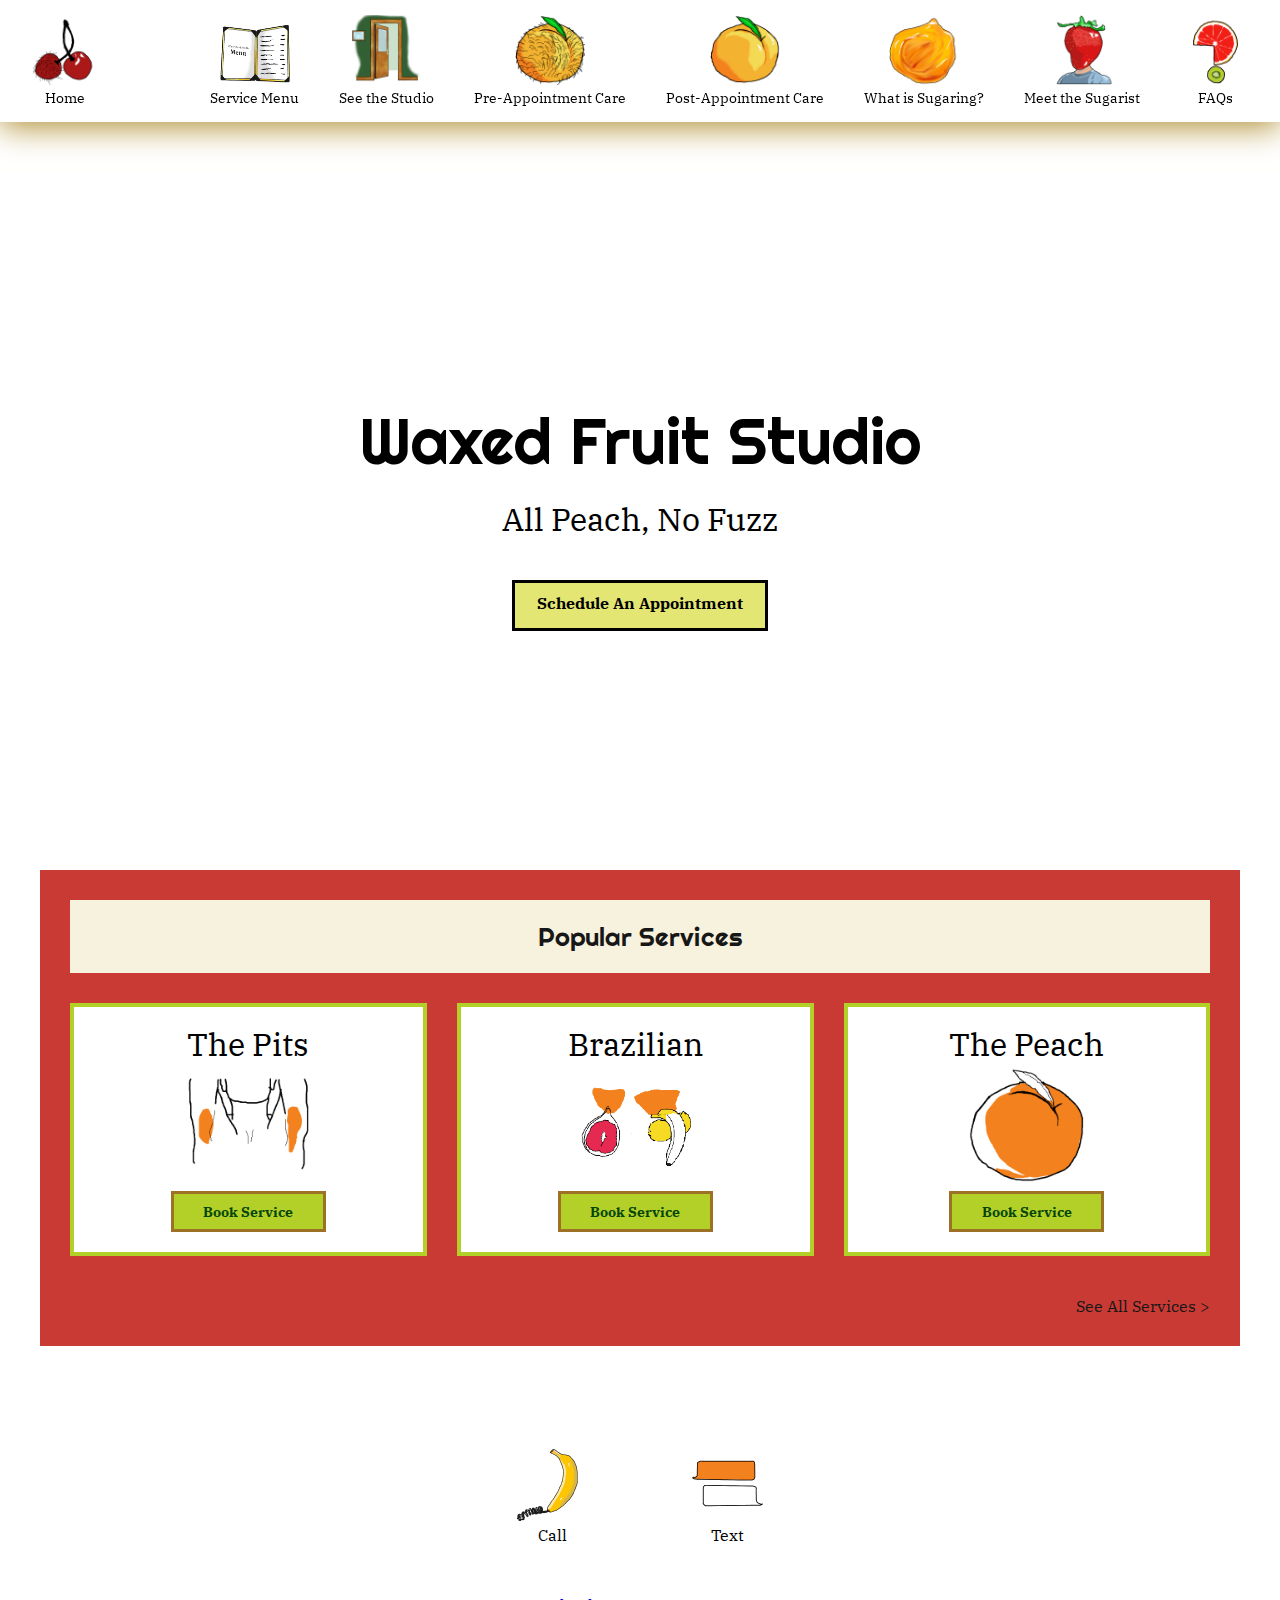
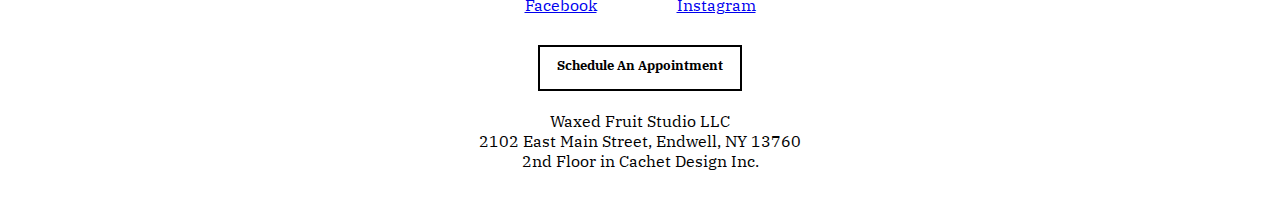
<file: index.html>
<!DOCTYPE html>
<html lang="en">
<head>
    

  <meta charset="UTF-8">
  <meta name="viewport" content="width=device-width, initial-scale=1.0">
  <meta name="description" content="">
  <link rel="icon" type="image/x-icon" href="/images/hairy-peach-icon-favicon.png">
  <link rel="stylesheet" type="text/css" href="css/reset.css">
  <link rel="stylesheet" type="text/css" href="css/styles.css">
  <link rel="stylesheet" type="text/css" href="css/mobile-styles.css">
  <link rel="preconnect" href="https://fonts.googleapis.com">
  <link rel="preconnect" href="https://fonts.gstatic.com" crossorigin>
<link rel="preconnect" href="https://fonts.googleapis.com">
<link rel="preconnect" href="https://fonts.gstatic.com" crossorigin>
<link href="https://fonts.googleapis.com/css2?family=Aladin&family=Cormorant+Garamond:ital,wght@0,300..700;1,300..700&family=Creepster&family=Elsie+Swash+Caps:wght@400;900&family=Ewert&family=Fascinate+Inline&family=IBM+Plex+Serif:ital,wght@0,100;0,200;0,300;0,400;0,500;0,600;0,700;1,100;1,200;1,300;1,400;1,500;1,600;1,700&family=Manufacturing+Consent&family=Nosifer&family=Open+Sans:ital,wght@0,300..800;1,300..800&family=Racing+Sans+One&family=Righteous&family=Rubik+Glitch&family=Rubik+Iso&family=Sancreek&family=Smokum&family=Trade+Winds&display=swap" rel="stylesheet">

  <script
			  src="https://code.jquery.com/jquery-3.7.1.min.js"
			  integrity="sha256-/JqT3SQfawRcv/BIHPThkBvs0OEvtFFmqPF/lYI/Cxo="
			  crossorigin="anonymous"></script>
    <title>Waxed Fruit Studio</title>
    <meta property="og:title" content="Waxed Fruit Studio" />
    <meta property="og:image" content="http://waxedfruitstudio.com/images/cherries-wide.png"/>
    <meta property="og:image:width" content="1282">
    <meta property="og:image:height" content="700">
    <meta property="og:url" content="https://waxedfruitstudio.com">
    <meta property="og:type" content="website" />
</head>
<body>
        
       <header id="header-container">
        <div class="logo-group">
            <a href="index.html" class="logo">
                <div class="center-text">
                    <img src="images/logo.png" class="logo-image" width="100" alt="">
                    <p>Home</p>
                </div>
            </a>
            <button id="hamburger-menu" class="toggle-button" onclick="toggleMenu()">☰ Menu</button>
        </div>
        <nav>  
              
 
            <div id="menu" class="menu">
            <a class="navigation-group" id="nav1" href="./menu.html">
                <div class="center-text">
                <img class="navigation-image" src="images/menu-icon.png" alt="restaurant menu [icon]">
                <p>Service Menu</p>
            </div>
            </a>
            <a class="navigation-group" id="nav2" href="./studio.html">
                <div class="center-text">
                <img class="navigation-image" src="images/door-icon.png"  alt="open door [icon]">
                <p class="navigation-text">See the Studio</p>
            </div>
            </a>
            <a class="navigation-group" id="nav3" href="./pre-service.html">
                <div class="center-text">
                <img class="navigation-image" src="images/hairy-peach-icon.png"  alt="hairy peach [icon]">
                <p class="navigation-text">Pre-Appointment Care</p>
            </div>
            </a>
            <a class="navigation-group" id="nav4" href="./post-service.html">
                <div class="center-text">
                <img class="navigation-image" src="images/shiny-peach-icon.png"  alt="shiny peach with no fuzz [icon]">
                <p class="navigation-text">Post-Appointment Care</p>
            </div>
            </a>
            
            <a class="navigation-group" id="nav5" href="./what-is-sugaring.html">
                <div class="center-text">
                <img class="navigation-image" src="images/sugar-wax-blob-icon.png"  alt="a bunch of grapes grouped together to look like a brain [icon]">
                <p class="navigation-text">What is Sugaring?</p>
            </div>
            </a>
            <a class="navigation-group" id="nav7" href="./staff.html">
                <div class="center-text">
                <img class="navigation-image" src="images/meet-sugarist-icon.png"  alt="a self portrait with Jason's head in the shape of a strawberry [icon]">
                <p class="navigation-text">Meet the Sugarist</p>
            </div>
            </a>
        
            <a class="navigation-group" id="nav8" href="./faq.html">
                <div class="center-text">
                <img class="navigation-image" height="100" width="100" src="images/question-mark-icon.png" alt="cut fruit in the shape of a question mark [icon]">
                <p class="navigation-text">FAQs</p>
            </div>
            </a>
        </div>
        </nav>

    </header>
    

    
    <main class="navigation-padding large-container">
        <div class="first-impression flex-container flex-column flex-perfect-center">
            
            <h1 class="business-name font-righteous">Waxed Fruit Studio</h1>
            
            <p class="slogan">All Peach, No Fuzz</p>
            <a href="https://waxedfruitstudio.setmore.com" class="book-button center-text mt40 ">Schedule An Appointment</a>
        </div>

        <section class="large-container">
            
            <div class="popular-container">

            <h2 class="center-text font-righteous title black-text">Popular Services</h2>

            <ul class="flex-container center-text popular-services table-border">
                
                <li class="width-33 popular">
                    <p class="service-area">The Pits</p> 
                    <img src="images/service-armpits.png" height="125" width="125" alt="">
                    <a href="https://waxedfruitstudio.setmore.com/services/5346559a-68f3-42da-99ac-5dd745447ddd" class="predetermined-book-service width-125 center-block">Book Service</a>
                </li>
                <li class="width-33 popular ">
                    <p class="service-area">Brazilian</p>
                    <img src="images/service-brazilian-group.png" height="125" width="125" alt="">
                    <a href="https://waxedfruitstudio.setmore.com/services/a7afa56b-6a00-4d71-b5b6-9dc452035fbe" class="predetermined-book-service width-125 center-block">Book Service</a>
                </li> 
                <li class="width-34 popular ">
                    <p class="service-area">The Peach</p>
                    <img src="images/service-butt-peach.png" height="125" width="125" alt="">
                    <a href="https://waxedfruitstudio.setmore.com/services/e65b6766-656b-47c9-b131-c9355132f3a3" class="predetermined-book-service width-125 center-block">Book Service</a>
                </li>
                
               
            </ul>
            <div class="width-100 text-right mt40">
                <a href="/menu.html" class="hover-underline black-text">See All Services &gt;</a>
            </div>

            </div>
            
        </section>

    </main>

  <footer>
    <section class="large-container">
        <div class="center-text flex-container flex-center">
            
            <a class="contact-me" href="tel:6078626262">
                <div>
                    <img class="" src="images/banana-phone-icon.png" height="75" width="75" alt="banana that looks like a telephone [icon]">
                    <p class="">Call</p>
                </div>
            </a>
            <a class="contact-me" href="sms:6078626262">
                <div>
                    <img class="" src="images/text-icon.png" height="75" width="75" alt="banana that looks like a telephone [icon]">
                    <p class="">Text</p>
                </div>
            </a>
        </div>
    </section>
    <section>
        <div class="flex-container flex-center social-top-margin">
            <a class="social" href="https://www.facebook.com/waxedfruitstudio/">Facebook</a>
            <a class="social" href="https://www.instagram.com/waxedfruitstudio/">Instagram</a>
            
        </div>
    </section>
    <section>
        <div class="large-container">
            <div class="center-text footer-logo">
                <a href="https://waxedfruitstudio.setmore.com" class="footer-book-button center-text">Schedule An Appointment</a>
                <p>Waxed Fruit Studio LLC</p>
                <p>2102 East Main Street, Endwell, NY 13760</p>
                <p>2nd Floor in Cachet Design Inc.</p>
            </div>
        </div>
    </section>
    
  </footer>
  <script src="js/scripts.js"></script>
</body>
</html>
</file>
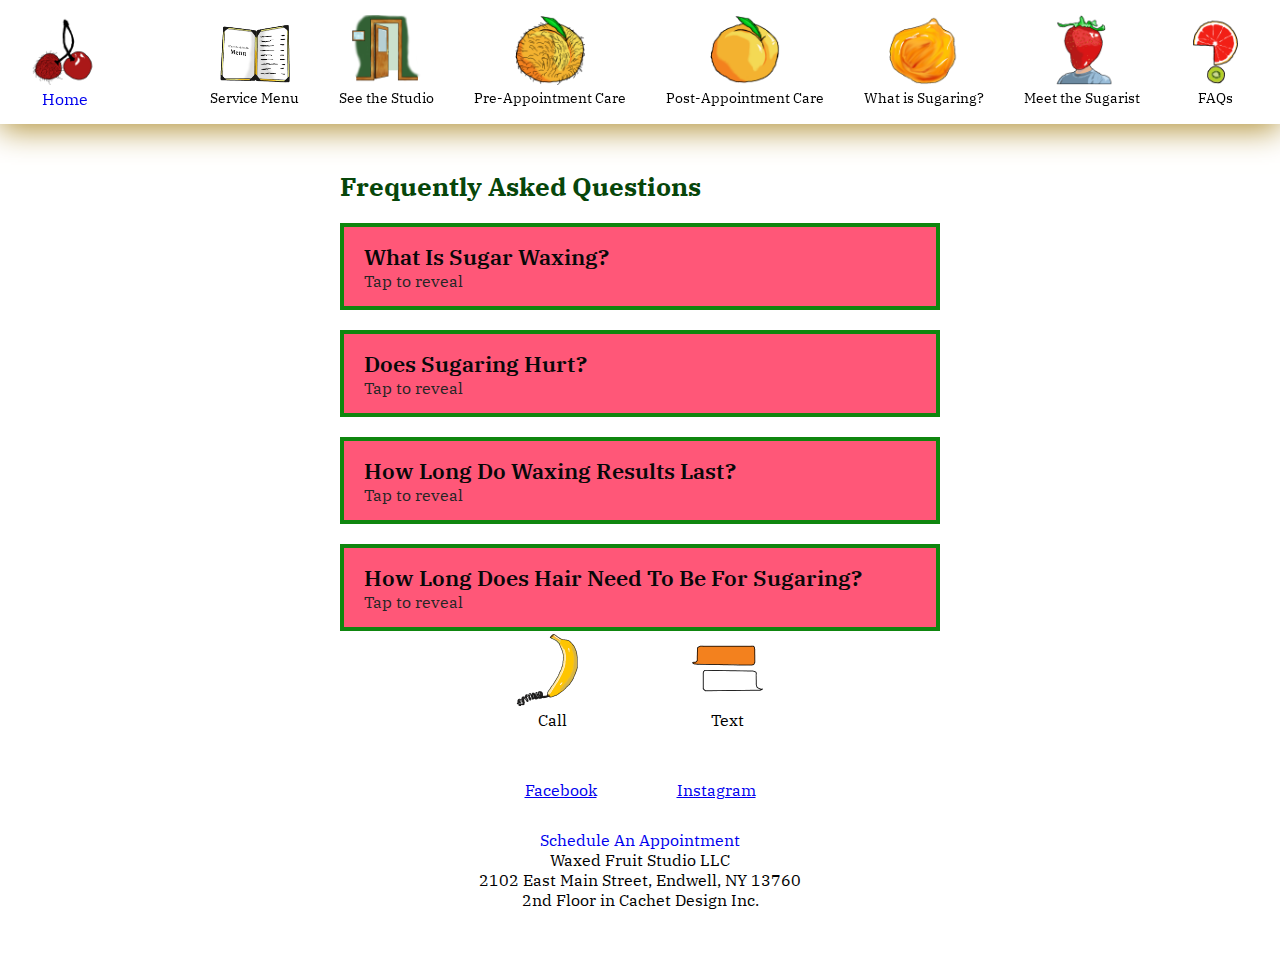
<file: faq.html>
<!DOCTYPE html>
<html lang="en">
<head>
    
<!-- Google tag (gtag.js) -->
<script async src="https://www.googletagmanager.com/gtag/js?id=G-L80VPFSKDQ"></script>
<script>
  window.dataLayer = window.dataLayer || [];
  function gtag(){dataLayer.push(arguments);}
  gtag('js', new Date());

  gtag('config', 'G-L80VPFSKDQ');
</script>

  <meta charset="UTF-8">
  <meta name="viewport" content="width=device-width, initial-scale=1.0">
  <meta name="description" content="">
  <link rel="stylesheet" type="text/css" href="reset.css">
  <link rel="stylesheet" type="text/css" href="styles.css">
  <link rel="stylesheet" type="text/css" href="mobile-styles.css">
  <link rel="preconnect" href="https://fonts.googleapis.com">
  <link rel="preconnect" href="https://fonts.gstatic.com" crossorigin>
  <link href="https://fonts.googleapis.com/css2?family=IBM+Plex+Serif:ital,wght@0,100;0,200;0,300;0,400;0,500;0,600;0,700;1,100;1,200;1,300;1,400;1,500;1,600;1,700&family=Open+Sans:ital,wght@0,300..800;1,300..800&display=swap" rel="stylesheet">
  <script
			  src="https://code.jquery.com/jquery-3.7.1.min.js"
			  integrity="sha256-/JqT3SQfawRcv/BIHPThkBvs0OEvtFFmqPF/lYI/Cxo="
			  crossorigin="anonymous"></script>
  <title>FAQs</title>
</head>
<body>

        <header id="header-container">
        <div class="logo-group">
            <a href="index.html" class="logo">
                <div class="center-text">
                    <img src="images/logo.png" class="logo-image" width="100" alt="">
                    <p>Home</p>
                </div>
            </a>
            <button id="hamburger-menu" class="toggle-button" onclick="toggleMenu()">☰ Menu</button>
        </div>
        <nav>  
              
 
            <div id="menu" class="menu">
            <a class="navigation-group" id="nav1" href="./menu.html">
                <div class="center-text">
                <img class="navigation-image" src="images/menu-icon.png" alt="restaurant menu [icon]">
                <p>Service Menu</p>
            </div>
            </a>
            <a class="navigation-group" id="nav2" href="./studio.html">
                <div class="center-text">
                <img class="navigation-image" src="images/door-icon.png"  alt="open door [icon]">
                <p class="navigation-text">See the Studio</p>
            </div>
            </a>
            <a class="navigation-group" id="nav3" href="./pre-service.html">
                <div class="center-text">
                <img class="navigation-image" src="images/hairy-peach-icon.png"  alt="hairy peach [icon]">
                <p class="navigation-text">Pre-Appointment Care</p>
            </div>
            </a>
            <a class="navigation-group" id="nav4" href="./post-service.html">
                <div class="center-text">
                <img class="navigation-image" src="images/shiny-peach-icon.png"  alt="shiny peach with no fuzz [icon]">
                <p class="navigation-text">Post-Appointment Care</p>
            </div>
            </a>
            
            <a class="navigation-group" id="nav5" href="./what-is-sugaring.html">
                <div class="center-text">
                <img class="navigation-image" src="images/sugar-wax-blob-icon.png"  alt="a bunch of grapes grouped together to look like a brain [icon]">
                <p class="navigation-text">What is Sugaring?</p>
            </div>
            </a>
            <a class="navigation-group" id="nav7" href="./staff.html">
                <div class="center-text">
                <img class="navigation-image" src="images/meet-sugarist-icon.png"  alt="a self portrait with Jason's head in the shape of a strawberry [icon]">
                <p class="navigation-text">Meet the Sugarist</p>
            </div>
            </a>
        
            <a class="navigation-group" id="nav8" href="./faq.html">
                <div class="center-text">
                <img class="navigation-image" height="100" width="100" src="images/question-mark-icon.png" alt="cut fruit in the shape of a question mark [icon]">
                <p class="navigation-text">FAQs</p>
            </div>
            </a>
        </div>
        </nav>

    </header>
    

    
    <main class="navigation-padding large-container">
        <div class="content-menu small-container">
            <h2>Frequently Asked Questions</h2>
            <section class="section-margin-top faq-box">
                <h3 class="question" onclick="showAnswer('question1')" >What Is Sugar Waxing?</h3>
                <p id="reveal-question1" onclick="showAnswer('question1')" class="reveal">Tap to reveal</p>
                <p id="question1" class="answer hide">Sugar waxing, or sugaring, is a natural hair removal method using a paste made of sugar, lemon juice, and water. It removes hair from the root, similar to traditional waxing.</p>
            </section>
            <section class="faq-box">
                <h3 class="question" onclick="showAnswer('question2')">Does Sugaring Hurt?</h3>
                <p id="reveal-question2" class="reveal" onclick="showAnswer('question2')">Tap to reveal</p>
                <p id="question2" class="answer hide">Sugaring is a form of waxing so there will be some pain. While other waxes adhere to the hair and skin, sugaring will only adhere to the hair which can lead to less irritation.</p>
            </section>
            <section class="faq-box">
                <h3 class="question" onclick="showAnswer('question3')">How Long Do Waxing Results Last?</h3>
                <p id="reveal-question3" class="reveal" onclick="showAnswer('question3')">Tap to reveal</p>
                <p id="question3" class="answer hide">Hair regrowth usually takes 3 to 6 weeks. To keep the smooth appearance, it is recommended to book a waxing every 4 to 6 weeks.</p>
            </section>
            <section class="faq-box">
                <h3 class="question" onclick="showAnswer('question4')">How Long Does Hair Need To Be For Sugaring?</h3>
                <p id="reveal-question4" class="reveal" onclick="showAnswer('question4')">Tap to reveal</p>
                <p id="question4" class="answer hide">Hair should be about 1/8 to 1/4 inch long (roughly the length of a grain of rice) for best results.</p>
            </section>
        </div>
    </main>

  <footer>
    <section class="large-container">
        <div class="center-text flex-container flex-center">
            
            <a class="contact-me" href="tel:6078626262">
                <div>
                    <img class="" src="images/banana-phone-icon.png" height="75" width="75" alt="banana that looks like a telephone [icon]">
                    <p class="">Call</p>
                </div>
            </a>
            <a class="contact-me" href="sms:6078626262">
                <div>
                    <img class="" src="images/text-icon.png" height="75" width="75" alt="banana that looks like a telephone [icon]">
                    <p class="">Text</p>
                </div>
            </a>
        </div>
    </section>
    <section>
        <div class="flex-container flex-center social-top-margin">
            <a class="social" href="https://www.facebook.com/waxedfruitstudio/">Facebook</a>
            <a class="social" href="https://www.instagram.com/waxedfruitstudio/">Instagram</a>
            
        </div>
    </section>
    <section>
        <div class="large-container">
            <div class="center-text footer-logo">
                <a href="https://www.fresha.com/book-now/waxed-fruit-studio-llc-zy52dnzf/all-offer?share=true&pId=2556844" class="footer-book-button center-text">Schedule An Appointment</a>
                <p>Waxed Fruit Studio LLC</p>
                <p>2102 East Main Street, Endwell, NY 13760</p>
                <p>2nd Floor in Cachet Design Inc.</p>
            </div>
        </div>
    </section>
    
  </footer>
  <script src="scripts.js"></script>
</body>
</html>
</file>
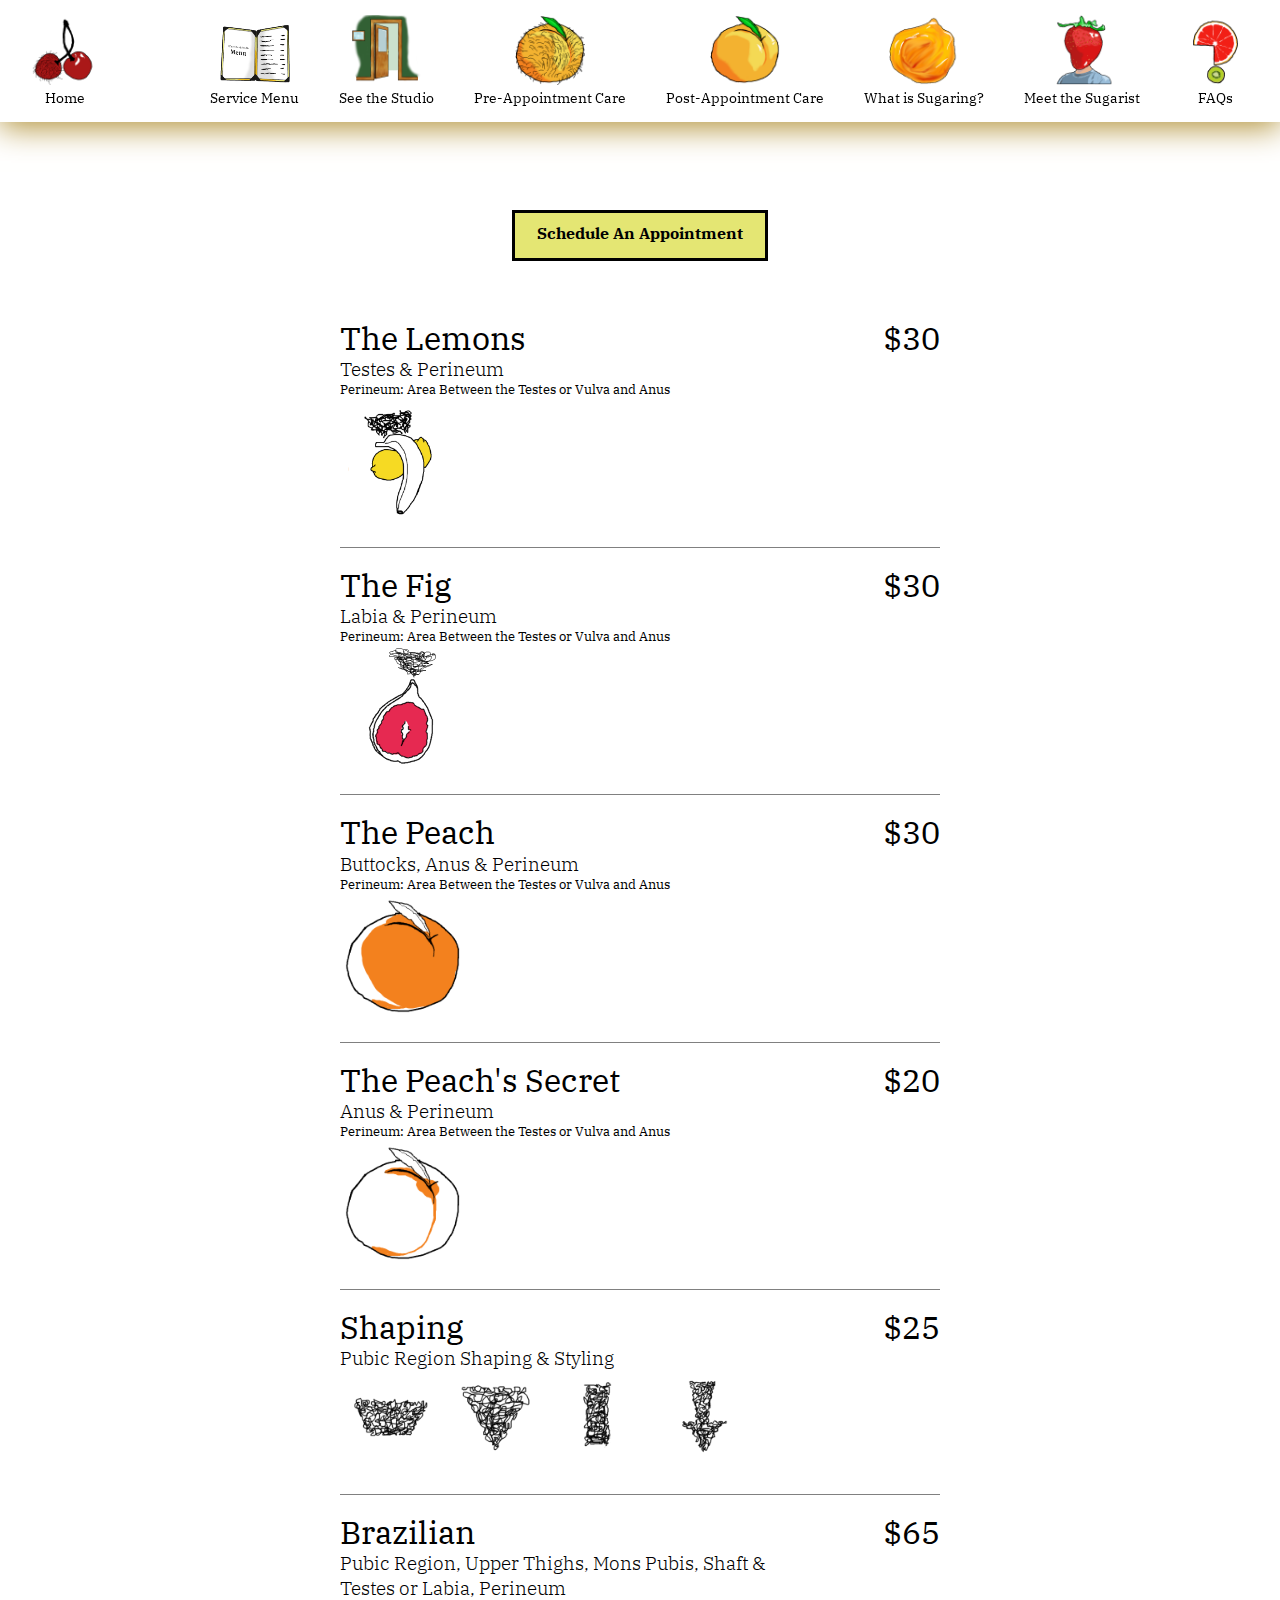
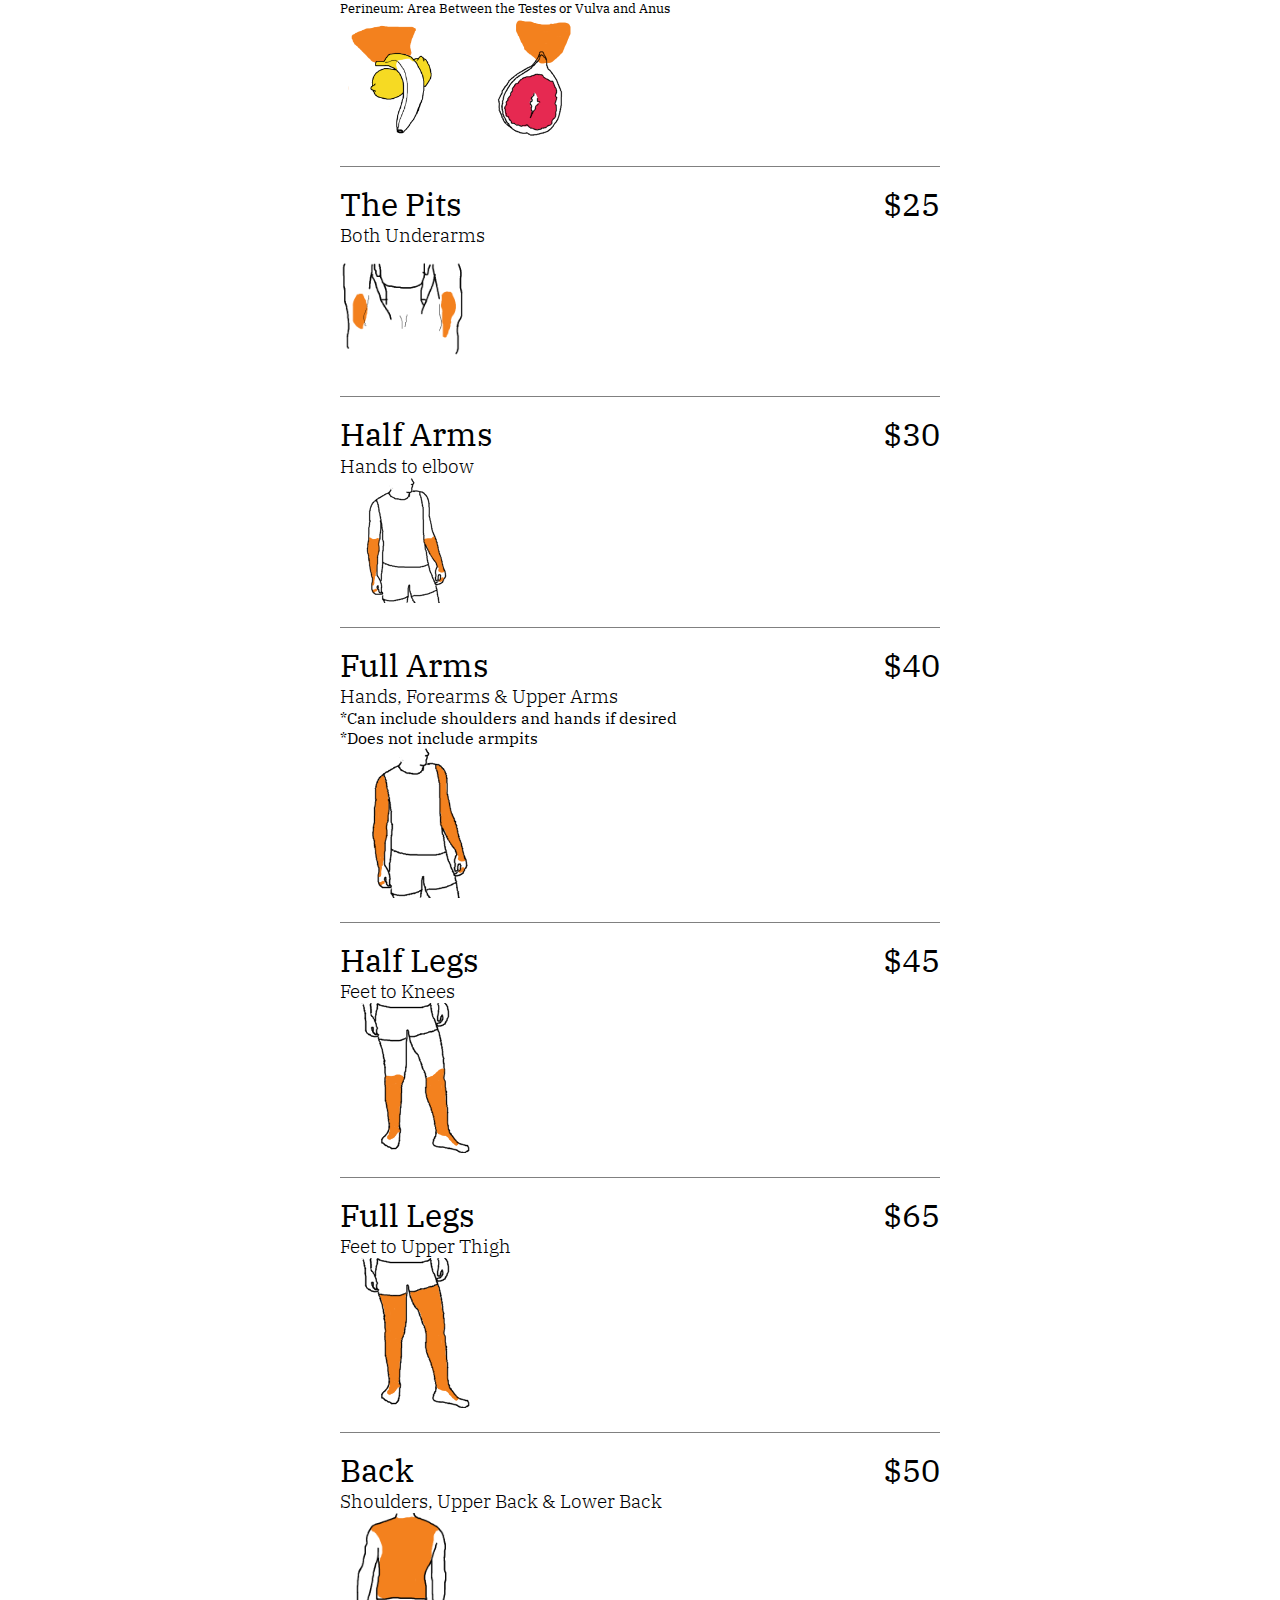
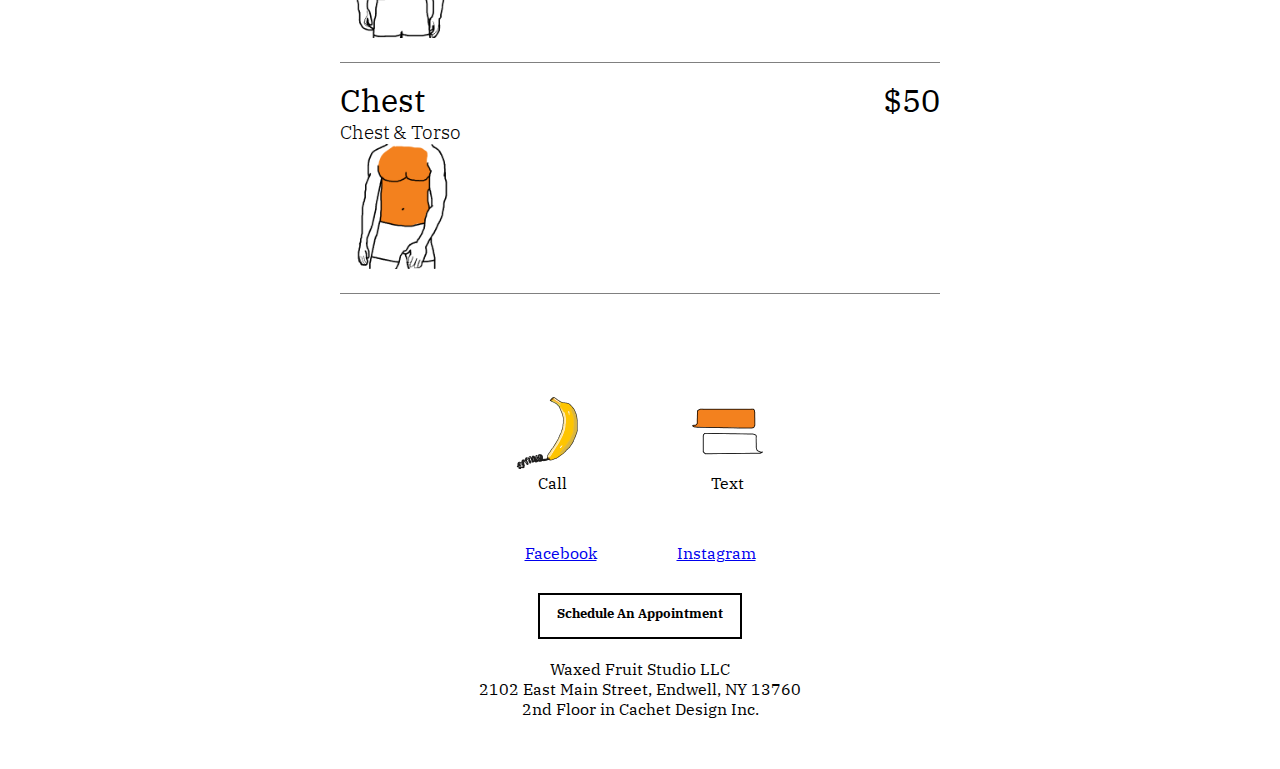
<file: menu.html>
<!DOCTYPE html>
<html lang="en">
<head>
    

  <meta charset="UTF-8">
  <meta name="viewport" content="width=device-width, initial-scale=1.0">
  <meta name="description" content="">
  <link rel="icon" type="image/x-icon" href="/images/hairy-peach-icon-favicon.png">
  <link rel="stylesheet" type="text/css" href="css/reset.css">
  <link rel="stylesheet" type="text/css" href="css/styles.css">
  <link rel="stylesheet" type="text/css" href="css/mobile-styles.css">
  <link rel="preconnect" href="https://fonts.googleapis.com">
  <link rel="preconnect" href="https://fonts.gstatic.com" crossorigin>
  <link href="https://fonts.googleapis.com/css2?family=IBM+Plex+Serif:ital,wght@0,100;0,200;0,300;0,400;0,500;0,600;0,700;1,100;1,200;1,300;1,400;1,500;1,600;1,700&family=Open+Sans:ital,wght@0,300..800;1,300..800&display=swap" rel="stylesheet">
  <script
			  src="https://code.jquery.com/jquery-3.7.1.min.js"
			  integrity="sha256-/JqT3SQfawRcv/BIHPThkBvs0OEvtFFmqPF/lYI/Cxo="
			  crossorigin="anonymous"></script>
  <title>Service Menu</title>
</head>
<body>

    <header id="header-container">
        <div class="logo-group">
            <a href="index.html" class="logo">
                <div class="center-text">
                    <img src="images/logo.png" class="logo-image" width="100" alt="">
                    <p>Home</p>
                </div>
            </a>
            <button id="hamburger-menu" class="toggle-button" onclick="toggleMenu()">☰ Menu</button>
        </div>
        <nav>  
              
 
            <div id="menu" class="menu">
            <a class="navigation-group" id="nav1" href="./menu.html">
                <div class="center-text">
                <img class="navigation-image" src="images/menu-icon.png" alt="restaurant menu [icon]">
                <p>Service Menu</p>
            </div>
            </a>
            <a class="navigation-group" id="nav2" href="./studio.html">
                <div class="center-text">
                <img class="navigation-image" src="images/door-icon.png"  alt="open door [icon]">
                <p class="navigation-text">See the Studio</p>
            </div>
            </a>
            <a class="navigation-group" id="nav3" href="./pre-service.html">
                <div class="center-text">
                <img class="navigation-image" src="images/hairy-peach-icon.png"  alt="hairy peach [icon]">
                <p class="navigation-text">Pre-Appointment Care</p>
            </div>
            </a>
            <a class="navigation-group" id="nav4" href="./post-service.html">
                <div class="center-text">
                <img class="navigation-image" src="images/shiny-peach-icon.png"  alt="shiny peach with no fuzz [icon]">
                <p class="navigation-text">Post-Appointment Care</p>
            </div>
            </a>
            
            <a class="navigation-group" id="nav5" href="./what-is-sugaring.html">
                <div class="center-text">
                <img class="navigation-image" src="images/sugar-wax-blob-icon.png"  alt="a bunch of grapes grouped together to look like a brain [icon]">
                <p class="navigation-text">What is Sugaring?</p>
            </div>
            </a>
            <a class="navigation-group" id="nav7" href="./staff.html">
                <div class="center-text">
                <img class="navigation-image" src="images/meet-sugarist-icon.png"  alt="a self portrait with Jason's head in the shape of a strawberry [icon]">
                <p class="navigation-text">Meet the Sugarist</p>
            </div>
            </a>
        
            <a class="navigation-group" id="nav8" href="./faq.html">
                <div class="center-text">
                <img class="navigation-image" height="100" width="100" src="images/question-mark-icon.png" alt="cut fruit in the shape of a question mark [icon]">
                <p class="navigation-text">FAQs</p>
            </div>
            </a>
        </div>
        </nav>

    </header>
    

    
    <main class="navigation-padding large-container" id="main-content">
        <section class="content-menu small-container">
            <a href="https://waxedfruitstudio.setmore.com" class="book-button center-text mt40">Schedule An Appointment</a>
            <!--<h2 class="mt40">Services & Pricing</h2>-->

            <ul class="mt40">
                
                <li>
                    <div class="flex-container">
                        <div>
                            <p class="service-area">The Lemons</p>
                            <p class="service-description">Testes & Perineum</p>
                    <p class="font-definition">Perineum: Area Between the Testes or Vulva and Anus</p>
                            <img src="images/service-balls-lemons.png" height="125" width="125" alt="">
                        </div>
                        
                        
                        <div class="flex-right text-right">
                            <p class="service-price">$30</p>
                            <!-- <a href="https://www.fresha.com/book-now/waxed-fruit-studio-llc-zy52dnzf/services?lid=2640692&eid=4655996&oiid=sv%3A24326894&share=true&pId=2556844" class="predetermined-book-service">Book Service</a> -->
                        </div>
                    </div>
                </li>

                <li>
                    <div class="flex-container">
                        <div>
                            <p class="service-area">The Fig</p>
                            <p class="service-description">Labia & Perineum</p>
                    <p class="font-definition">Perineum: Area Between the Testes or Vulva and Anus</p>
                            <img src="images/service-fig.png" height="125" width="125" alt="">
                        </div>
                        
                        
                        <div class="flex-right text-right">
                            <p class="service-price">$30</p>
                            <!-- <a href="https://www.fresha.com/book-now/waxed-fruit-studio-llc-zy52dnzf/services?lid=2640692&eid=4655996&oiid=sv%3A24326900&share=true&pId=2556844" class="predetermined-book-service">Book Service</a> -->
                        </div>
                    </div>
                </li>

                <li>
                    <div class="flex-container">
                        <div>
                            <p class="service-area">The Peach</p>
                            <p class="service-description">Buttocks, Anus & Perineum</p>
                    <p class="font-definition">Perineum: Area Between the Testes or Vulva and Anus</p>
                            <img src="images/service-butt-peach.png" height="125" width="125" alt="">
                        </div>
                        
                        
                        <div class="flex-right text-right">
                            <p class="service-price">$30</p>
                            <!-- <a href="https://www.fresha.com/book-now/waxed-fruit-studio-llc-zy52dnzf/services?lid=2640692&eid=4655996&oiid=sv%3A24326978&share=true&pId=2556844" class="predetermined-book-service">Book Service</a> -->
                        </div>
                    </div>
                </li>

                <li>
                    <div class="flex-container">
                        <div>
                            <p class="service-area width-250">The Peach's Secret</p>
                            <p class="service-description">Anus & Perineum</p>
                    <p class="font-definition">Perineum: Area Between the Testes or Vulva and Anus</p>
                            <img src="images/service-butthole-peach.png" height="125" width="125" alt="">
                        </div>
                        
                        
                        <div class="flex-right text-right">
                            <p class="service-price">$20</p>
                            <!-- <a href="https://www.fresha.com/book-now/waxed-fruit-studio-llc-zy52dnzf/services?lid=2640692&eid=4655996&oiid=sv%3A24326991&share=true&pId=2556844" class="predetermined-book-service">Book Service</a> -->
                        </div>
                    </div>
                </li>

               <li>
                    <div class="flex-container">
                        <div>
                            <p class="service-area">Shaping</p>
                            <p class="service-description width-250">Pubic Region Shaping &amp; Styling</p>
                            <div class="width-250">
                                <img src="images/service-bush-classic.png" height="100" width="100" alt="">
                                <img src="images/service-bush-triangle.png" height="100" width="100" alt="">
                                <img src="images/service-bush-rectangle.png" height="100" width="100" alt="">
                                <img src="images/service-bush-arrow.png" height="100" width="100" alt="">
                            </div>
                        </div>
                        <div class="flex-right text-right">
                            <p class="service-price">$25</p>
                            <!-- <a href="https://www.fresha.com/book-now/waxed-fruit-studio-llc-zy52dnzf/services?lid=2640692&eid=4655996&oiid=sv%3A24327013&share=true&pId=2556844" class="predetermined-book-service">Book Service</a> -->
                        </div>
                    </div>
                </li>

                <li>
                    <div class="flex-container">
                        <div>
                            <p class="service-area">Brazilian</p>
                            <p class="service-description width-250">Pubic Region, Upper Thighs, Mons Pubis, Shaft & Testes or Labia, Perineum </p>
                    <p class="font-definition">Perineum: Area Between the Testes or Vulva and Anus</p>
                            <img src="images/service-fruit-basket-lemons.png" height="125" width="125" alt="">
                    <img src="images/service-fig-brazilian.png" height="125" width="125" alt="">
                        </div>
                        
                        
                        <div class="flex-right text-right">
                            <p class="service-price">$65</p>
                            <!-- <a href="https://www.fresha.com/book-now/waxed-fruit-studio-llc-zy52dnzf/services?lid=2640692&eid=4655996&oiid=sv%3A24327073&share=true&pId=2556844" class="predetermined-book-service">Book Service</a> -->
                        </div>
                    </div>
                </li>
                
                <li>
                    <div class="flex-container">
                        <div>
                            <p class="service-area">The Pits</p>
                            <p class="service-description">Both Underarms</p>
                            <img src="images/service-armpits.png" height="125" width="125" alt="">
                        </div>
                        
                        
                        <div class="flex-right text-right">
                            <p class="service-price">$25</p>
                            <!-- <a href="https://www.fresha.com/book-now/waxed-fruit-studio-llc-zy52dnzf/services?lid=2640692&eid=4655996&oiid=sv%3A23811709&share=true&pId=2556844" class="predetermined-book-service">Book Service</a> -->
                        </div>
                    </div>
                </li>

                <li>
                    <div class="flex-container">
                        <div>
                            <p class="service-area">Half Arms</p>
                            <p class="service-description">Hands to elbow</p>
                            <img src="images/service-half-arms-v2.png" height="125" width="125" alt="">
                        </div>
                        
                        
                        <div class="flex-right text-right">
                            <p class="service-price">$30</p>
                            <!-- <a href="https://www.fresha.com/book-now/waxed-fruit-studio-llc-zy52dnzf/services?lid=2640692&eid=4655996&oiid=sv%3A23811720&share=true&pId=2556844" class="predetermined-book-service">Book Service</a> -->
                        </div>
                    </div>
                </li>

                <li>
                    <div class="flex-container">
                        <div>
                            <p class="service-area">Full Arms</p>
                            <p class="service-description width-250">Hands, Forearms & Upper Arms</p>
                            <p class="font-description width-250">*Can include shoulders and hands if desired</p>
                            <p class="font-description width-250">*Does not include armpits</p>
                            <img src="images/service-full-arms-v2.png" height="150" width="150" alt="">
                        </div>
                        
                        
                        <div class="flex-right text-right">
                            <p class="service-price">$40</p>
                            <!-- <a href="https://www.fresha.com/book-now/waxed-fruit-studio-llc-zy52dnzf/services?lid=2640692&eid=4655996&oiid=sv%3A23811752&share=true&pId=2556844" class="predetermined-book-service">Book Service</a> -->
                        </div>
                    </div>
                </li>

                <li>
                    <div class="flex-container">
                        <div>
                            <p class="service-area">Half Legs</p>
                            <p class="service-description">Feet to Knees</p>
                            <img src="images/service-half-legs-v2.png" height="150" width="150" alt="">
                        </div>
                        <div class="flex-right text-right">
                            <p class="service-price">$45</p>
                            <!-- <a href="https://www.fresha.com/book-now/waxed-fruit-studio-llc-zy52dnzf/services?lid=2640692&eid=4655996&oiid=sv%3A23812023&share=true&pId=2556844" class="predetermined-book-service">Book Service</a> -->
                        </div>
                    </div>
                </li>

                <li>
                    <div class="flex-container">
                        <div>
                            <p class="service-area">Full Legs</p>
                            <p class="service-description">Feet to Upper Thigh</p>
                            <img src="images/service-full-legs-v2.png" height="150" width="150" alt="">
                        </div>
                        <div class="flex-right text-right">
                            <p class="service-price">$65</p>
                            <!-- <a href="https://www.fresha.com/book-now/waxed-fruit-studio-llc-zy52dnzf/services?lid=2640692&eid=4655996&oiid=sv%3A23812054&share=true&pId=2556844" class="predetermined-book-service">Book Service</a> -->
                        </div>
                    </div>
                </li>

                <li>
                    <div class="flex-container">
                        <div>
                            <p class="service-area">Back</p>
                            <p class="service-description width-250">Shoulders, Upper Back & Lower Back</p>
                            <img src="images/service-back.png" height="125" width="125" alt="">
                        </div>
                        
                        
                        <div class="flex-right text-right">
                            <p class="service-price">$50</p>
                            <!-- <a href="https://www.fresha.com/book-now/waxed-fruit-studio-llc-zy52dnzf/services?lid=2640692&eid=4655996&oiid=sv%3A23812118&share=true&pId=2556844" class="predetermined-book-service">Book Service</a> -->
                        </div>
                    </div>
                </li>

                <li>
                    <div class="flex-container">
                        <div>
                            <p class="service-area">Chest</p>
                            <p class="service-description width-250">Chest & Torso</p>
                            <img src="images/service-chest.png" height="125" width="125" alt="">
                        </div>
                        
                        
                        <div class="flex-right text-right">
                            <p class="service-price">$50</p>
                            <!-- <a href="https://app.squareup.com/appointments/book/1d8sz0kznmmlar/LYA823FXXRSNJ/start" class="predetermined-book-service">Book Service</a> -->
                        </div>
                    </div>
                </li>

            </ul>
        </section>

    </main>

  <footer>
    <section class="large-container">
        <div class="center-text flex-container flex-center">
            
            <a class="contact-me" href="tel:6078626262">
                <div>
                    <img class="" src="images/banana-phone-icon.png" height="75" width="75" alt="banana that looks like a telephone [icon]">
                    <p class="">Call</p>
                </div>
            </a>
            <a class="contact-me" href="sms:6078626262">
                <div>
                    <img class="" src="images/text-icon.png" height="75" width="75" alt="banana that looks like a telephone [icon]">
                    <p class="">Text</p>
                </div>
            </a>
        </div>
    </section>
    <section>
        <div class="flex-container flex-center social-top-margin">
            <a class="social" href="https://www.facebook.com/waxedfruitstudio/">Facebook</a>
            <a class="social" href="https://www.instagram.com/waxedfruitstudio/">Instagram</a>
            
        </div>
    </section>
    <section>
        <div class="large-container">
            <div class="center-text footer-logo">
                <a href="https://waxedfruitstudio.setmore.com" class="footer-book-button center-text">Schedule An Appointment</a>
                <p>Waxed Fruit Studio LLC</p>
                <p>2102 East Main Street, Endwell, NY 13760</p>
                <p>2nd Floor in Cachet Design Inc.</p>
            </div>
        </div>
    </section>
    
  </footer>
  <script src="js/scripts.js"></script>
</body>
</html>
</file>
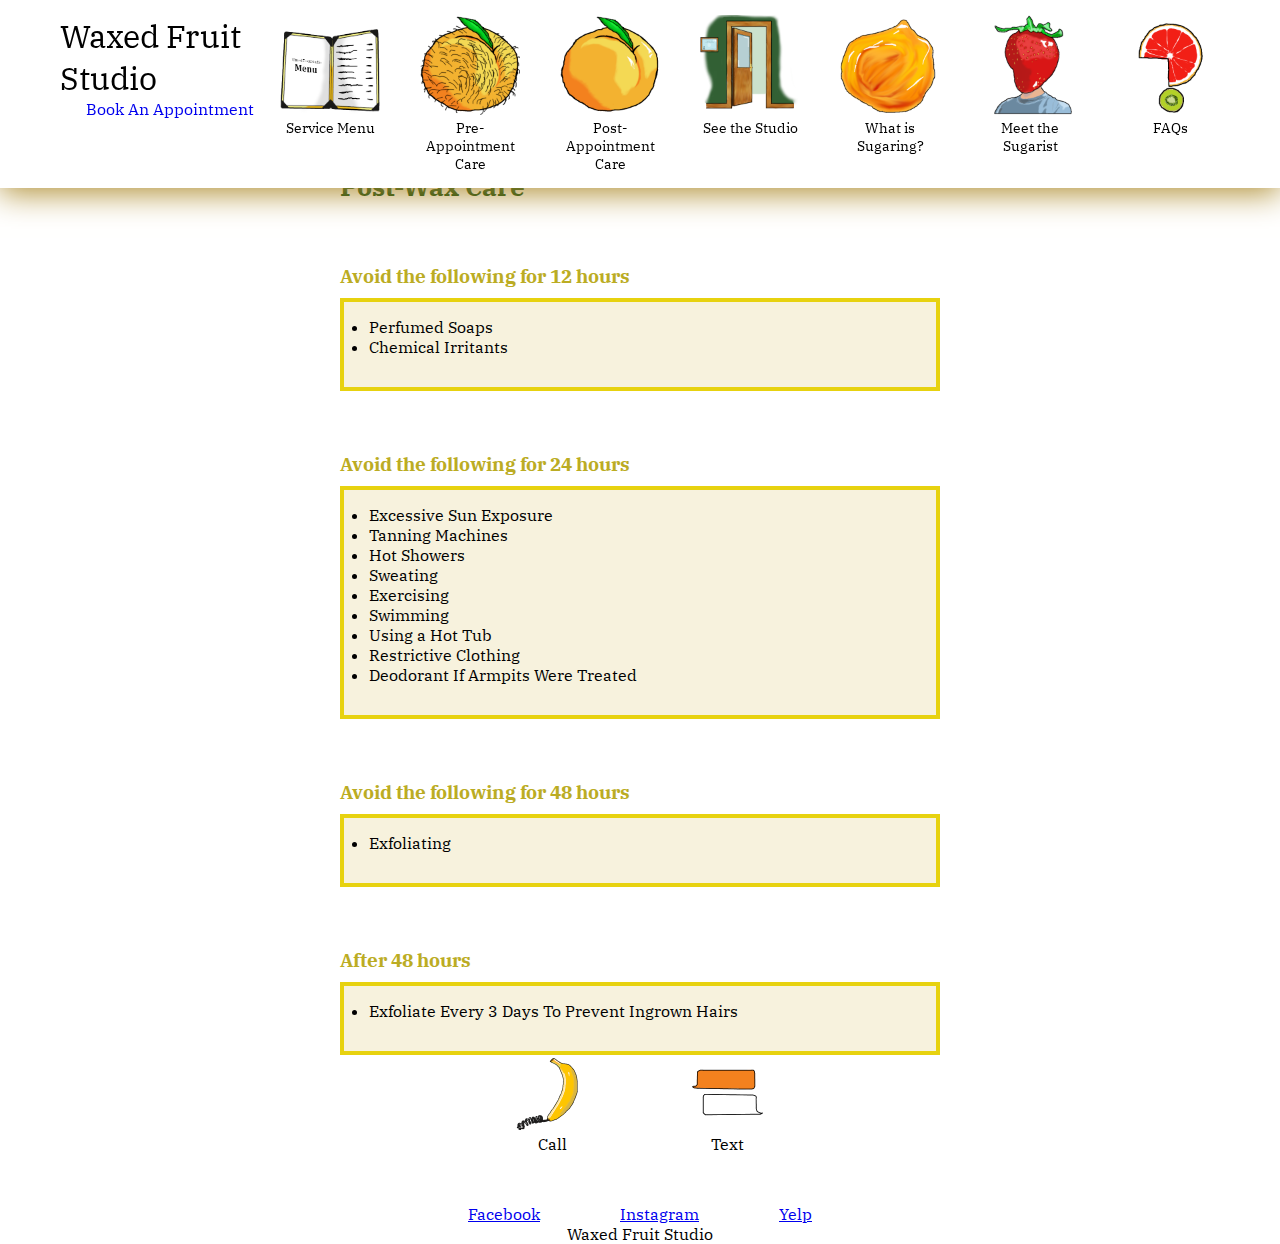
<file: post-service.html>
<!DOCTYPE html>
<html lang="en">
<head>
  <meta charset="UTF-8">
  <meta name="viewport" content="width=device-width, initial-scale=1.0">
  <meta name="description" content="">
  <link rel="stylesheet" type="text/css" href="reset.css">
  <link rel="stylesheet" type="text/css" href="styles.css">
  <link rel="preconnect" href="https://fonts.googleapis.com">
  <link rel="preconnect" href="https://fonts.gstatic.com" crossorigin>
  <link href="https://fonts.googleapis.com/css2?family=IBM+Plex+Serif:ital,wght@0,100;0,200;0,300;0,400;0,500;0,600;0,700;1,100;1,200;1,300;1,400;1,500;1,600;1,700&family=Open+Sans:ital,wght@0,300..800;1,300..800&display=swap" rel="stylesheet">
  <title>Prost-Appointment Care</title>
</head>
<body>

    <header class="position-fixed width-100 flex-container nav-padding-bottom">
        <div class="nav-left-margin">
            <h1 class="inline">Waxed Fruit Studio</h1>
            <a href="#">
                <div class="red-button center-text">
                    <p class="font-ibm">
                        Book An Appointment
                    </p>
                </div>
            </a>
            
        </div>
        <nav class="flex-container flex-right nav-right-margin">    
            <a class="navigation-group" id="nav1" href="./index.html">
                <div class="center-text">
                <img class="navigation-image" height="100" width="100" src="images/menu-icon.png" alt="restaurant menu [icon]">
                <p>Service Menu</p>
            </div>
            </a>
        
            <a class="navigation-group" id="nav3" href="./pre-service.html">
                <div class="center-text">
                <img class="navigation-image" src="images/hairy-peach-icon.png" height="100" width="100" alt="hairy peach [icon]">
                <p class="navigation-text">Pre-Appointment Care</p>
            </div>
            </a>
            <a class="navigation-group" id="nav4" href="./post-service.html">
                <div class="center-text">
                <img class="navigation-image" src="images/shiny-peach-icon.png" height="100" width="100" alt="shiny peach with no fuzz [icon]">
                <p class="navigation-text">Post-Appointment Care</p>
            </div>
            </a>
            <a class="navigation-group" id="nav2" href="./studio.html">
                <div class="center-text">
                <img class="navigation-image" src="images/door-icon.png" height="100" width="100" alt="open door [icon]">
                <p class="navigation-text">See the Studio</p>
            </div>
            </a>
            <a class="navigation-group" id="nav5" href="./what-is-sugaring.html">
                <div class="center-text">
                <img class="navigation-image" src="images/sugar-wax-blob-icon.png" height="100" width="100" alt="a bunch of grapes grouped together to look like a brain [icon]">
                <p class="navigation-text">What is Sugaring?</p>
            </div>
            </a>
            <a class="navigation-group" id="nav7" href="./staff.html">
                <div class="center-text">
                <img class="navigation-image" src="images/meet-sugarist-icon.png" height="100" width="100" alt="a self portrait with Jason's head in the shape of a strawberry [icon]">
                <p class="navigation-text">Meet the Sugarist</p>
            </div>
            </a>
        
            <a class="navigation-group" id="nav8" href="./faq.html">
                <div class="center-text">
                <img class="navigation-image" src="images/question-mark-icon.png" height="100" width="100" alt="cut fruit in the shape of a question mark [icon]">
                <p class="navigation-text">FAQs</p>
            </div>
            </a>
            
        </nav>

    </header>
    

    
    <main class="navigation-padding small-container post-wax">
        <h2 class="brown">Post-Wax Care</h2>
        <section class="section-margin-top ">
            <h3>Avoid the following for 12 hours</h3>
            
            <ul class="post-wax-avoid-card">
                <li>Perfumed Soaps</li>
                <li>Chemical Irritants</li>
            </ul>
        </section>
        <section class="section-margin-top ">
            <h3>Avoid the following for 24 hours</h3>
            <ul class="post-wax-avoid-card">
                <li>Excessive Sun Exposure</li>
                <li>Tanning Machines</li>
                <li>Hot Showers</li>
                <li>Sweating</li>
                <li>Exercising</li>
                <li>Swimming</li>
                <li>Using a Hot Tub</li>
                <li>Restrictive Clothing</li>
                <li>Deodorant If Armpits Were Treated</li>
            </ul>
        </section>
        <section class="section-margin-top">
            <h3>Avoid the following for 48 hours</h3>
            <ul class="post-wax-avoid-card">
                <li>Exfoliating</li>
            </ul>
        </section>
        <section class="section-margin-top">
            <h3>After 48 hours</h3>
            <ul class="post-wax-avoid-card">
                <li>Exfoliate Every 3 Days To Prevent Ingrown Hairs</li>
            </ul>
        </section>
    </main>

  <footer>
    <section class="large-container footer-top-margin">
        <div class="center-text flex-container flex-center">
            
            <a class="contact-me" href="#">
                <div>
                    <img class="" src="images/banana-phone-icon.png" height="75" width="75" alt="banana that looks like a telephone [icon]">
                    <p class="">Call</p>
                </div>
            </a>
            <a class="contact-me" href="#"></a>
                <div>
                    <img class="" src="images/text-icon.png" height="75" width="75" alt="banana that looks like a telephone [icon]">
                    <p class="">Text</p>
                </div>
            </a>
        </div>
    </section>
    <section>
        <div class="flex-container flex-center social-top-margin">
            <a class="social" href="#">Facebook</a>
            <a class="social" href="#">Instagram</a>
            <a class="social" href="#">Yelp</a>
        </div>
    </section>
    <section>
        <div class="large-container center-text footer-logo"><p>Waxed Fruit Studio</p></div>
        
    </section>
    
  </footer>
  <script src="scripts.js"></script>
</body>
</html>
</file>
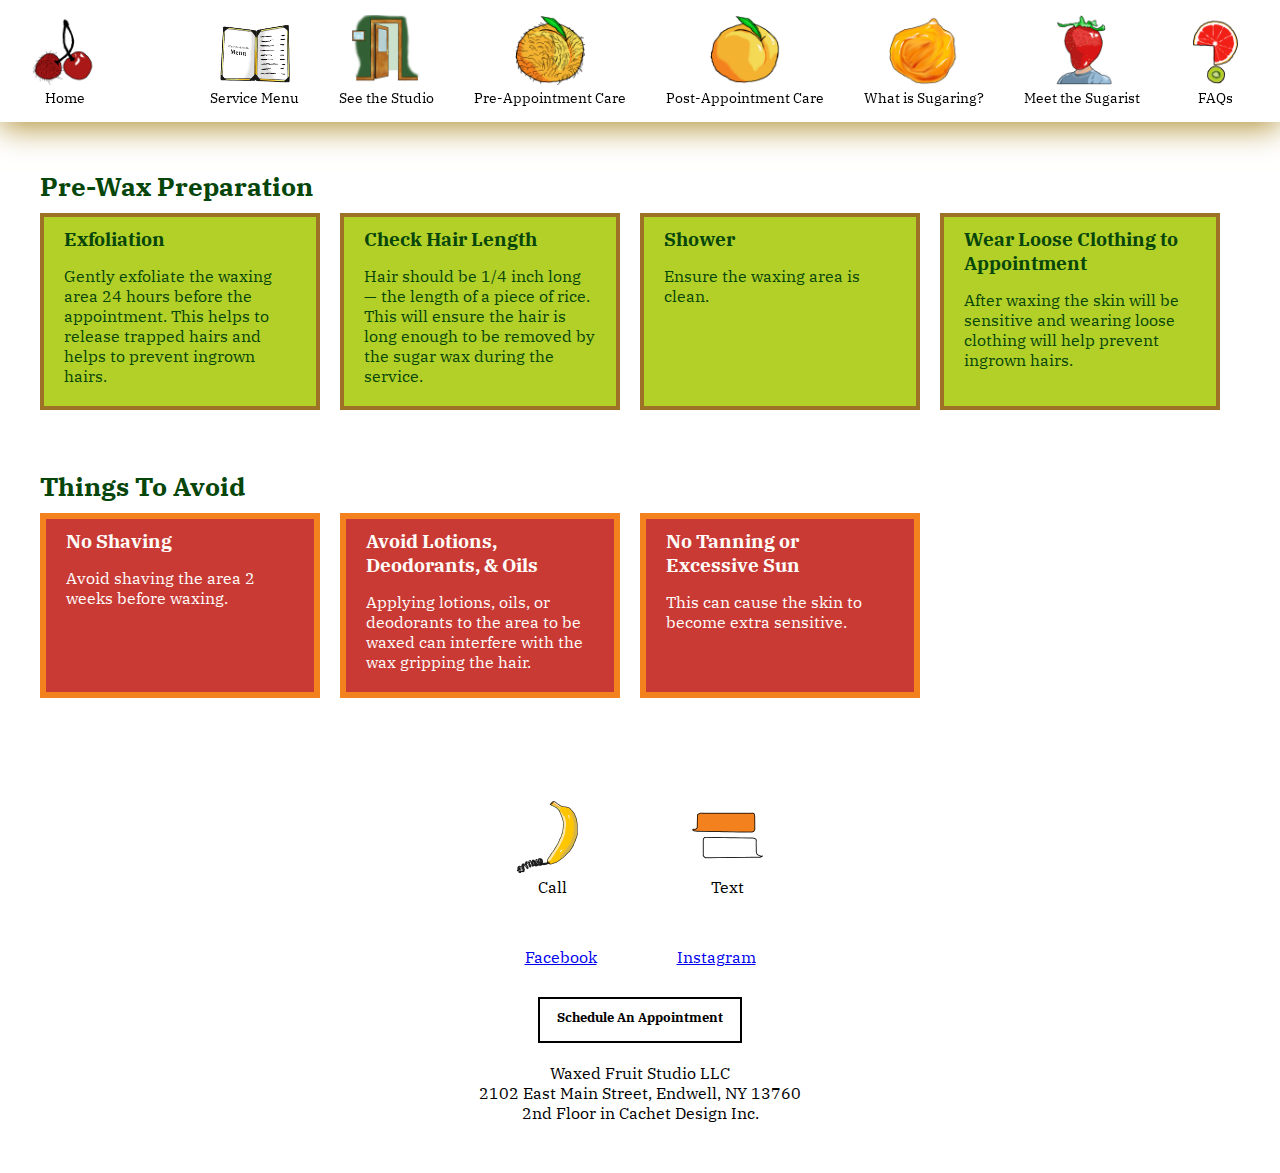
<file: pre-service.html>
<!DOCTYPE html>
<html lang="en">
<head>
  
<!-- Google tag (gtag.js) -->
<script async src="https://www.googletagmanager.com/gtag/js?id=G-L80VPFSKDQ"></script>
<script>
  window.dataLayer = window.dataLayer || [];
  function gtag(){dataLayer.push(arguments);}
  gtag('js', new Date());

  gtag('config', 'G-L80VPFSKDQ');
</script>

  <meta charset="UTF-8">
  <meta name="viewport" content="width=device-width, initial-scale=1.0">
  <meta name="description" content="">
  <link rel="icon" type="image/x-icon" href="/images/hairy-peach-icon-favicon.png">
  <link rel="stylesheet" type="text/css" href="css/reset.css">
  <link rel="stylesheet" type="text/css" href="css/styles.css">
  <link rel="stylesheet" type="text/css" href="css/mobile-styles.css">
  <link rel="preconnect" href="https://fonts.googleapis.com">
  <link rel="preconnect" href="https://fonts.gstatic.com" crossorigin>
  <link href="https://fonts.googleapis.com/css2?family=IBM+Plex+Serif:ital,wght@0,100;0,200;0,300;0,400;0,500;0,600;0,700;1,100;1,200;1,300;1,400;1,500;1,600;1,700&family=Open+Sans:ital,wght@0,300..800;1,300..800&display=swap" rel="stylesheet">
  <title>Pre-Appointment Care</title>
  <script
  src="https://code.jquery.com/jquery-3.7.1.min.js"
  integrity="sha256-/JqT3SQfawRcv/BIHPThkBvs0OEvtFFmqPF/lYI/Cxo="
  crossorigin="anonymous"></script>
</head>
<body>

      <header id="header-container">
        <div class="logo-group">
            <a href="index.html" class="logo">
                <div class="center-text">
                    <img src="images/logo.png" class="logo-image" width="100" alt="">
                    <p>Home</p>
                </div>
            </a>
            <button id="hamburger-menu" class="toggle-button" onclick="toggleMenu()">☰ Menu</button>
        </div>
        <nav>  
              
 
            <div id="menu" class="menu">
            <a class="navigation-group" id="nav1" href="./menu.html">
                <div class="center-text">
                <img class="navigation-image" src="images/menu-icon.png" alt="restaurant menu [icon]">
                <p>Service Menu</p>
            </div>
            </a>
            <a class="navigation-group" id="nav2" href="./studio.html">
                <div class="center-text">
                <img class="navigation-image" src="images/door-icon.png"  alt="open door [icon]">
                <p class="navigation-text">See the Studio</p>
            </div>
            </a>
            <a class="navigation-group" id="nav3" href="./pre-service.html">
                <div class="center-text">
                <img class="navigation-image" src="images/hairy-peach-icon.png"  alt="hairy peach [icon]">
                <p class="navigation-text">Pre-Appointment Care</p>
            </div>
            </a>
            <a class="navigation-group" id="nav4" href="./post-service.html">
                <div class="center-text">
                <img class="navigation-image" src="images/shiny-peach-icon.png"  alt="shiny peach with no fuzz [icon]">
                <p class="navigation-text">Post-Appointment Care</p>
            </div>
            </a>
            
            <a class="navigation-group" id="nav5" href="./what-is-sugaring.html">
                <div class="center-text">
                <img class="navigation-image" src="images/sugar-wax-blob-icon.png"  alt="a bunch of grapes grouped together to look like a brain [icon]">
                <p class="navigation-text">What is Sugaring?</p>
            </div>
            </a>
            <a class="navigation-group" id="nav7" href="./staff.html">
                <div class="center-text">
                <img class="navigation-image" src="images/meet-sugarist-icon.png"  alt="a self portrait with Jason's head in the shape of a strawberry [icon]">
                <p class="navigation-text">Meet the Sugarist</p>
            </div>
            </a>
        
            <a class="navigation-group" id="nav8" href="./faq.html">
                <div class="center-text">
                <img class="navigation-image" height="100" width="100" src="images/question-mark-icon.png" alt="cut fruit in the shape of a question mark [icon]">
                <p class="navigation-text">FAQs</p>
            </div>
            </a>
        </div>
        </nav>

    </header>
    

    
    <main class="navigation-padding large-container pre-wax">
        <section>
          <h2>Pre-Wax Preparation</h2>
          <div class="flex-container-break-900">
            <div class="pre-wax-do">
              <h3>Exfoliation</h3>
              <p>Gently exfoliate the waxing area 24 hours before the appointment. This helps to release trapped hairs and helps to prevent ingrown hairs.</p>
            </div>
            <div class="pre-wax-do">
              <h3>Check Hair Length</h3>
              <p>Hair should be 1/4 inch long &mdash; the length of a piece of rice. This will ensure the hair is long enough to be removed by the sugar wax during the service. </p>
            </div>
            <div class="pre-wax-do">
              <h3>Shower</h3>
              <p>Ensure the waxing area is clean.</p>
            </div>
            <div class="pre-wax-do">
              <h3>Wear Loose Clothing to Appointment</h3>
              <p>After waxing the skin will be sensitive and wearing loose clothing will help prevent ingrown hairs.</p>
            </div>
          </div>
        </section>
        <section class="section-margin-top">
          <h2>Things To Avoid</h2>
          <div class="flex-container-break-900">
            <div class="pre-wax-avoid">
              
              <h3>No Shaving</h3>
              <p>Avoid shaving the area 2 weeks before waxing.</p>
            </div>
            <div class="pre-wax-avoid">
              <h3>Avoid Lotions, Deodorants, &amp; Oils</h3> 
              <p>Applying lotions, oils, or deodorants to the area to be waxed can interfere with the wax gripping the hair.</p>
            </div>
            <div class="pre-wax-avoid">
              <h3>No Tanning or Excessive Sun</h3>
              <p>This can cause the skin to become extra sensitive.</p>
            </div>
          </div>
          
      </section>
    </main>

  <footer>
    <section class="large-container">
        <div class="center-text flex-container flex-center">
            
            <a class="contact-me" href="tel:6078626262">
                <div>
                    <img class="" src="images/banana-phone-icon.png" height="75" width="75" alt="banana that looks like a telephone [icon]">
                    <p class="">Call</p>
                </div>
            </a>
            <a class="contact-me" href="sms:6078626262">
                <div>
                    <img class="" src="images/text-icon.png" height="75" width="75" alt="banana that looks like a telephone [icon]">
                    <p class="">Text</p>
                </div>
            </a>
        </div>
    </section>
    <section>
        <div class="flex-container flex-center social-top-margin">
            <a class="social" href="https://www.facebook.com/waxedfruitstudio/">Facebook</a>
            <a class="social" href="https://www.instagram.com/waxedfruitstudio/">Instagram</a>
            
        </div>
    </section>
    <section>
        <div class="large-container">
            <div class="center-text footer-logo">
              <a href="https://waxedfruitstudio.setmore.com" class="footer-book-button center-text">Schedule An Appointment</a>
                <p>Waxed Fruit Studio LLC</p>
                <p>2102 East Main Street, Endwell, NY 13760</p>
                <p>2nd Floor in Cachet Design Inc.</p>
            </div>
        </div>
    </section>
    
  </footer>
  <script src="js/scripts.js"></script>
</body>
</html>
</file>
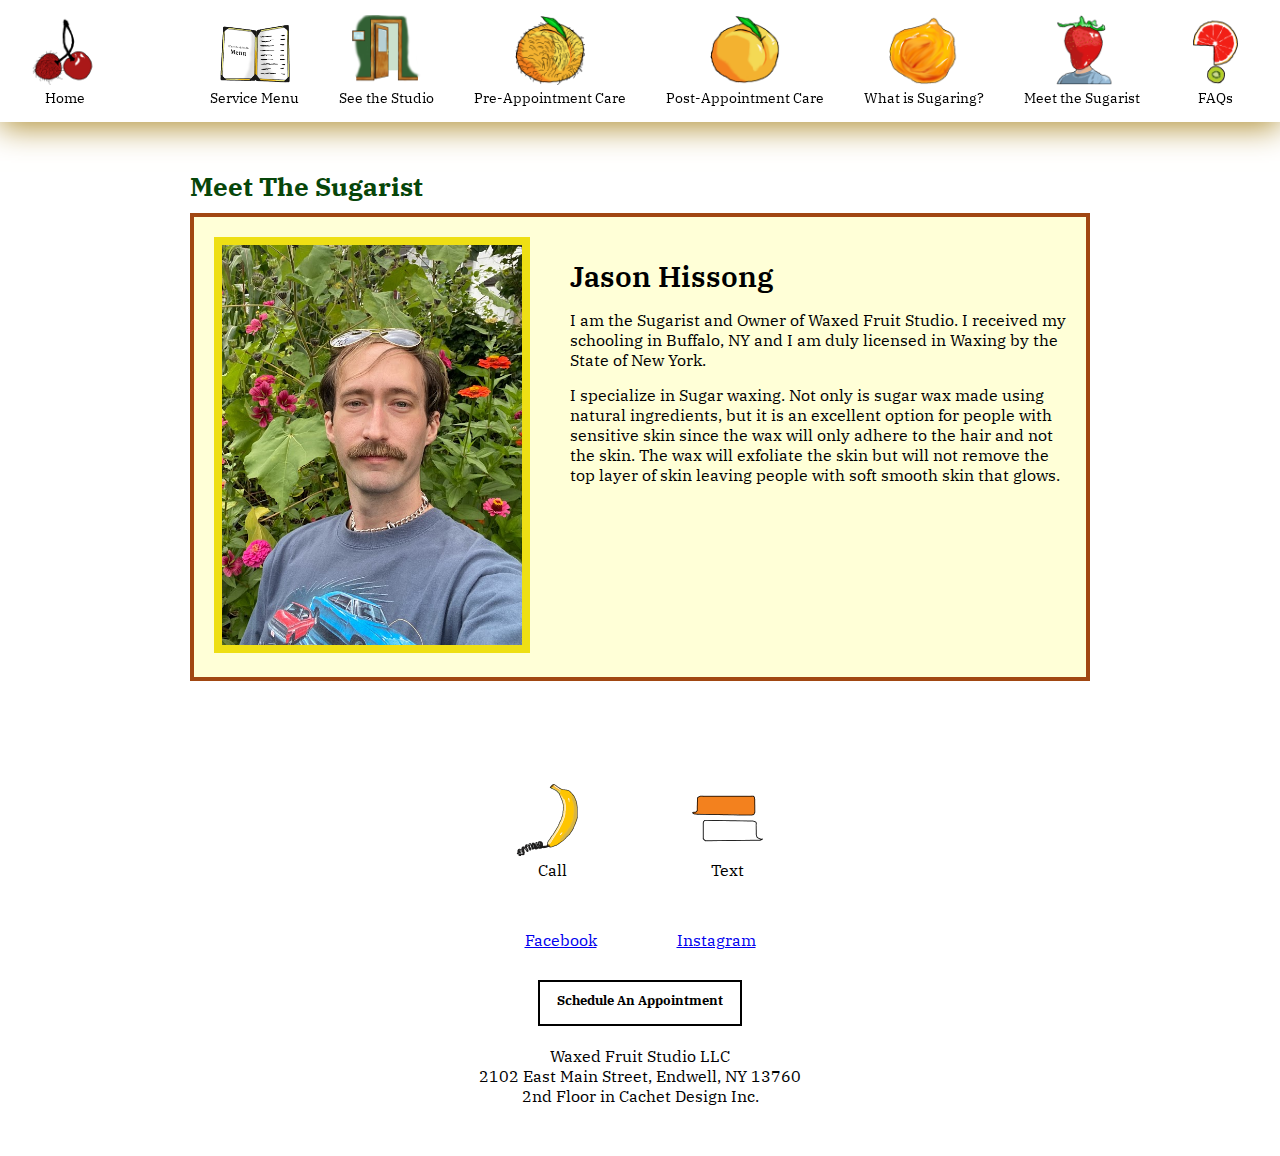
<file: staff.html>
<!DOCTYPE html>
<html lang="en">
<head>
    
<!-- Google tag (gtag.js) -->
<script async src="https://www.googletagmanager.com/gtag/js?id=G-L80VPFSKDQ"></script>
<script>
  window.dataLayer = window.dataLayer || [];
  function gtag(){dataLayer.push(arguments);}
  gtag('js', new Date());

  gtag('config', 'G-L80VPFSKDQ');
</script>

  <meta charset="UTF-8">
  <meta name="viewport" content="width=device-width, initial-scale=1.0">
  <meta name="description" content="">
  <link rel="stylesheet" type="text/css" href="css/reset.css">
  <link rel="stylesheet" type="text/css" href="css/styles.css">
  <link rel="stylesheet" type="text/css" href="css/mobile-styles.css">
  <link rel="preconnect" href="https://fonts.googleapis.com">
  <link rel="preconnect" href="https://fonts.gstatic.com" crossorigin>
  <link href="https://fonts.googleapis.com/css2?family=IBM+Plex+Serif:ital,wght@0,100;0,200;0,300;0,400;0,500;0,600;0,700;1,100;1,200;1,300;1,400;1,500;1,600;1,700&family=Open+Sans:ital,wght@0,300..800;1,300..800&display=swap" rel="stylesheet">
  <script
  src="https://code.jquery.com/jquery-3.7.1.min.js"
  integrity="sha256-/JqT3SQfawRcv/BIHPThkBvs0OEvtFFmqPF/lYI/Cxo="
  crossorigin="anonymous"></script>
  <title>Meet The Sugarist</title>
</head>
<body>

    <header id="header-container">
        <div class="logo-group">
            <a href="index.html" class="logo">
                <div class="center-text">
                    <img src="images/logo.png" class="logo-image" width="100" alt="">
                    <p>Home</p>
                </div>
            </a>
            <button id="hamburger-menu" class="toggle-button" onclick="toggleMenu()">☰ Menu</button>
        </div>
        <nav>  
              
 
            <div id="menu" class="menu">
            <a class="navigation-group" id="nav1" href="./menu.html">
                <div class="center-text">
                <img class="navigation-image" src="images/menu-icon.png" alt="restaurant menu [icon]">
                <p>Service Menu</p>
            </div>
            </a>
            <a class="navigation-group" id="nav2" href="./studio.html">
                <div class="center-text">
                <img class="navigation-image" src="images/door-icon.png"  alt="open door [icon]">
                <p class="navigation-text">See the Studio</p>
            </div>
            </a>
            <a class="navigation-group" id="nav3" href="./pre-service.html">
                <div class="center-text">
                <img class="navigation-image" src="images/hairy-peach-icon.png"  alt="hairy peach [icon]">
                <p class="navigation-text">Pre-Appointment Care</p>
            </div>
            </a>
            <a class="navigation-group" id="nav4" href="./post-service.html">
                <div class="center-text">
                <img class="navigation-image" src="images/shiny-peach-icon.png"  alt="shiny peach with no fuzz [icon]">
                <p class="navigation-text">Post-Appointment Care</p>
            </div>
            </a>
            
            <a class="navigation-group" id="nav5" href="./what-is-sugaring.html">
                <div class="center-text">
                <img class="navigation-image" src="images/sugar-wax-blob-icon.png"  alt="a bunch of grapes grouped together to look like a brain [icon]">
                <p class="navigation-text">What is Sugaring?</p>
            </div>
            </a>
            <a class="navigation-group" id="nav7" href="./staff.html">
                <div class="center-text">
                <img class="navigation-image" src="images/meet-sugarist-icon.png"  alt="a self portrait with Jason's head in the shape of a strawberry [icon]">
                <p class="navigation-text">Meet the Sugarist</p>
            </div>
            </a>
        
            <a class="navigation-group" id="nav8" href="./faq.html">
                <div class="center-text">
                <img class="navigation-image" height="100" width="100" src="images/question-mark-icon.png" alt="cut fruit in the shape of a question mark [icon]">
                <p class="navigation-text">FAQs</p>
            </div>
            </a>
        </div>
        </nav>

    </header>
    

    
    <main class="navigation-padding medium-container">
        <h2>Meet The Sugarist</h2>
        <div class="flex-container-break-900 profile-box-style">
            <div>
                <img src="images/sugarist-cropped.png" width="300" alt="">
            </div>
            <div class="margin-profile-description">
                <h3 class="profile-name-style">Jason Hissong</h3>
                <p class="paragraph-margin-top">
                    I am the Sugarist and Owner of Waxed Fruit Studio. I received my schooling in Buffalo, NY and I am duly licensed in Waxing by the State of New York.
                </p>
                <p class="paragraph-margin-top">
                    I specialize in Sugar waxing. Not only is sugar wax made using natural ingredients, but it is an excellent option for people with sensitive skin since the wax will only adhere to the hair and not the skin. The wax will exfoliate the skin but will not remove the top layer of skin leaving people with soft smooth skin that glows. 
                </p>
            </div>
        </div>
       
    </main>

  <footer>
    <section class="large-container">
        <div class="center-text flex-container flex-center">
            
            <a class="contact-me" href="tel:6078626262">
                <div>
                    <img class="" src="images/banana-phone-icon.png" height="75" width="75" alt="banana that looks like a telephone [icon]">
                    <p class="">Call</p>
                </div>
            </a>
            <a class="contact-me" href="sms:6078626262">
                <div>
                    <img class="" src="images/text-icon.png" height="75" width="75" alt="banana that looks like a telephone [icon]">
                    <p class="">Text</p>
                </div>
            </a>
        </div>
    </section>
    <section>
        <div class="flex-container flex-center social-top-margin">
            <a class="social" href="https://www.facebook.com/waxedfruitstudio/">Facebook</a>
            <a class="social" href="https://www.instagram.com/waxedfruitstudio/">Instagram</a>
            
        </div>
    </section>
    <section>
        <div class="large-container">
            <div class="center-text footer-logo">
                <a href="https://www.fresha.com/book-now/waxed-fruit-studio-llc-zy52dnzf/all-offer?share=true&pId=2556844" class="footer-book-button center-text">Schedule An Appointment</a>
                <p>Waxed Fruit Studio LLC</p>
                <p>2102 East Main Street, Endwell, NY 13760</p>
                <p>2nd Floor in Cachet Design Inc.</p>
            </div>
        </div>
    </section>
    
  </footer>
  <script src="js/scripts.js"></script>
</body>
</html>
</file>
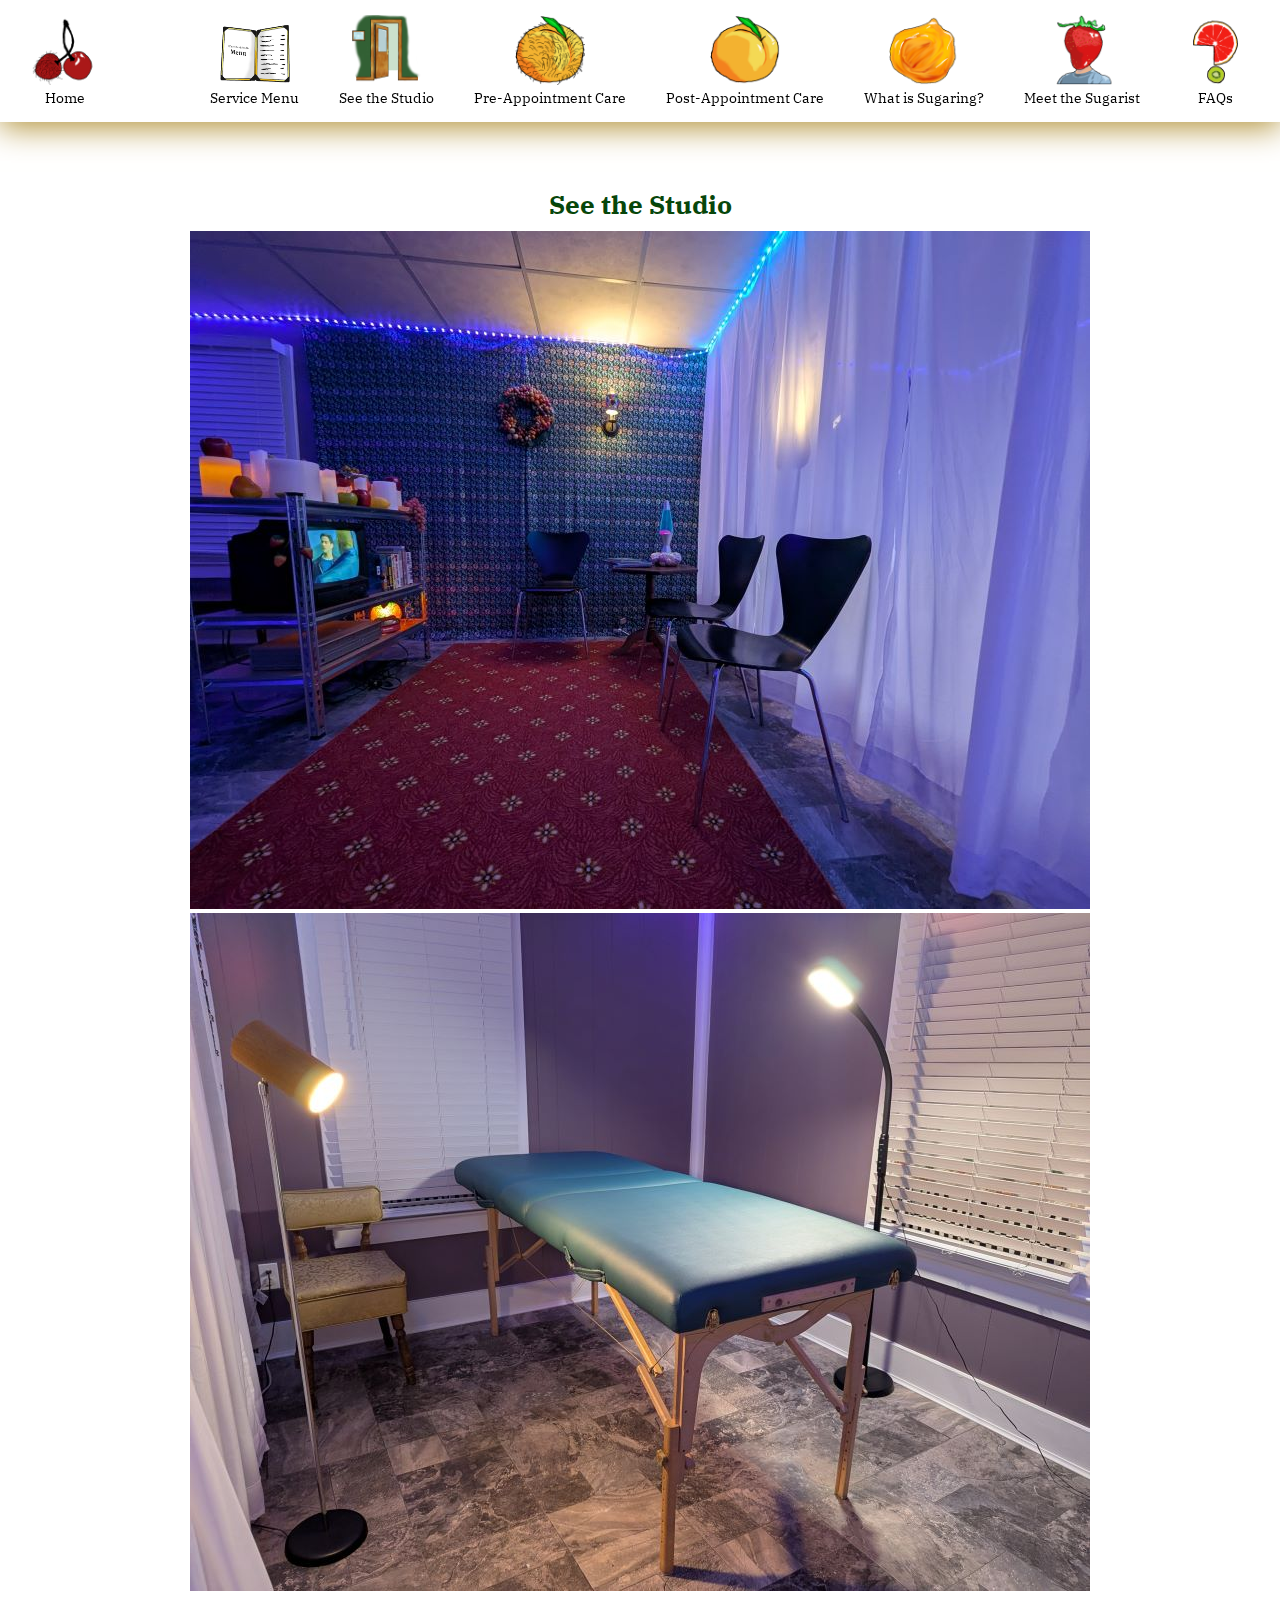
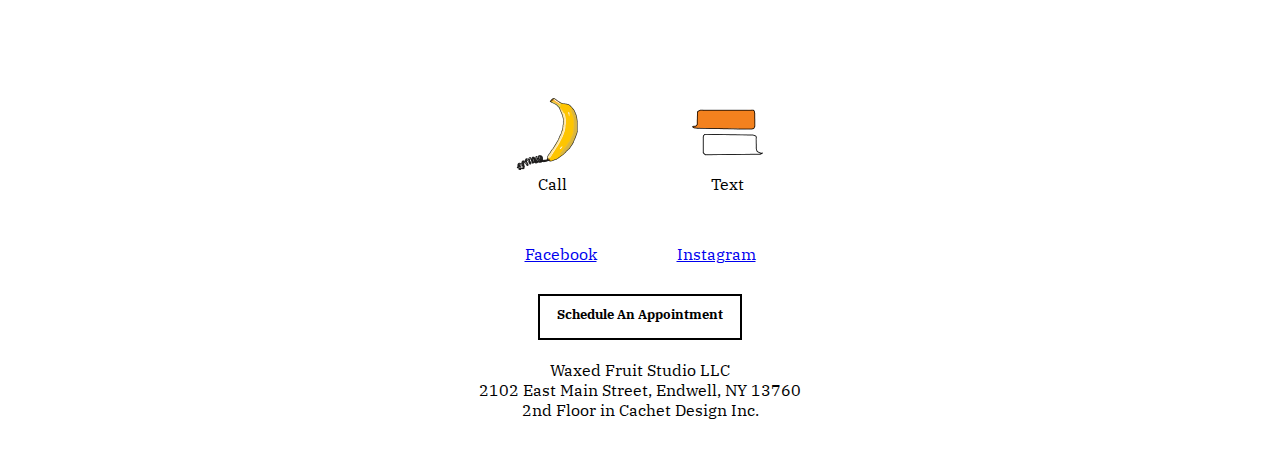
<file: studio.html>
<!DOCTYPE html>
<html lang="en">
<head>
    

  <meta charset="UTF-8">
  <meta name="viewport" content="width=device-width, initial-scale=1.0">
  <meta name="description" content="">
  <link rel="icon" type="image/x-icon" href="/images/hairy-peach-icon-favicon.png">
  <link rel="stylesheet" type="text/css" href="css/reset.css">
  <link rel="stylesheet" type="text/css" href="css/styles.css">
  <link rel="stylesheet" type="text/css" href="css/mobile-styles.css">
  <link rel="stylesheet" type="text/css" href="css/baguetteBox.css">
  <link rel="preconnect" href="https://fonts.googleapis.com">
  <link rel="preconnect" href="https://fonts.gstatic.com" crossorigin>
  <link href="https://fonts.googleapis.com/css2?family=IBM+Plex+Serif:ital,wght@0,100;0,200;0,300;0,400;0,500;0,600;0,700;1,100;1,200;1,300;1,400;1,500;1,600;1,700&family=Open+Sans:ital,wght@0,300..800;1,300..800&display=swap" rel="stylesheet">
  <script
  src="https://code.jquery.com/jquery-3.7.1.min.js"
  integrity="sha256-/JqT3SQfawRcv/BIHPThkBvs0OEvtFFmqPF/lYI/Cxo="
  crossorigin="anonymous"></script>
  <title>See The Studio</title>
</head>
<body>

        <header id="header-container">
        <div class="logo-group">
            <a href="index.html" class="logo">
                <div class="center-text">
                    <img src="images/logo.png" class="logo-image" width="100" alt="">
                    <p>Home</p>
                </div>
            </a>
            <button id="hamburger-menu" class="toggle-button" onclick="toggleMenu()">☰ Menu</button>
        </div>
        <nav>  
              
 
            <div id="menu" class="menu">
            <a class="navigation-group" id="nav1" href="./menu.html">
                <div class="center-text">
                <img class="navigation-image" src="images/menu-icon.png" alt="restaurant menu [icon]">
                <p>Service Menu</p>
            </div>
            </a>
            <a class="navigation-group" id="nav2" href="./studio.html">
                <div class="center-text">
                <img class="navigation-image" src="images/door-icon.png"  alt="open door [icon]">
                <p class="navigation-text">See the Studio</p>
            </div>
            </a>
            <a class="navigation-group" id="nav3" href="./pre-service.html">
                <div class="center-text">
                <img class="navigation-image" src="images/hairy-peach-icon.png"  alt="hairy peach [icon]">
                <p class="navigation-text">Pre-Appointment Care</p>
            </div>
            </a>
            <a class="navigation-group" id="nav4" href="./post-service.html">
                <div class="center-text">
                <img class="navigation-image" src="images/shiny-peach-icon.png"  alt="shiny peach with no fuzz [icon]">
                <p class="navigation-text">Post-Appointment Care</p>
            </div>
            </a>
            
            <a class="navigation-group" id="nav5" href="./what-is-sugaring.html">
                <div class="center-text">
                <img class="navigation-image" src="images/sugar-wax-blob-icon.png"  alt="a bunch of grapes grouped together to look like a brain [icon]">
                <p class="navigation-text">What is Sugaring?</p>
            </div>
            </a>
            <a class="navigation-group" id="nav7" href="./staff.html">
                <div class="center-text">
                <img class="navigation-image" src="images/meet-sugarist-icon.png"  alt="a self portrait with Jason's head in the shape of a strawberry [icon]">
                <p class="navigation-text">Meet the Sugarist</p>
            </div>
            </a>
        
            <a class="navigation-group" id="nav8" href="./faq.html">
                <div class="center-text">
                <img class="navigation-image" height="100" width="100" src="images/question-mark-icon.png" alt="cut fruit in the shape of a question mark [icon]">
                <p class="navigation-text">FAQs</p>
            </div>
            </a>
        </div>
        </nav>

    </header>
    

    s
    <main class="navigation-padding medium-container">
        <section class="studio center-text">
            <h2>See the Studio</h2>
            <div class="baguetteBoxTwo gallery">
                <a href="images/lobby.jpg" >
                    <img src="images/lobby.jpg" alt="">
                </a>
                <a href="images/waxing-room.jpg" >
                    <img src="images/waxing-room.jpg" alt="">
                </a>
            </div>
        </section>


    </main>

  <footer>
    <section class="large-container">
        <div class="center-text flex-container flex-center">
            
            <a class="contact-me" href="tel:6078626262">
                <div>
                    <img class="" src="images/banana-phone-icon.png" height="75" width="75" alt="banana that looks like a telephone [icon]">
                    <p class="">Call</p>
                </div>
            </a>
            <a class="contact-me" href="sms:6078626262">
                <div>
                    <img class="" src="images/text-icon.png" height="75" width="75" alt="banana that looks like a telephone [icon]">
                    <p class="">Text</p>
                </div>
            </a>
        </div>
    </section>
    <section>
        <div class="flex-container flex-center social-top-margin">
            <a class="social" href="https://www.facebook.com/waxedfruitstudio/">Facebook</a>
            <a class="social" href="https://www.instagram.com/waxedfruitstudio/">Instagram</a>
            
        </div>
    </section>
    <section>
        <div class="large-container">
            <div class="center-text footer-logo">
                <a href="https://waxedfruitstudio.setmore.com" class="footer-book-button center-text">Schedule An Appointment</a>
                <p>Waxed Fruit Studio LLC</p>
                <p>2102 East Main Street, Endwell, NY 13760</p>
                <p>2nd Floor in Cachet Design Inc.</p>
            </div>
        </div>
    </section>
    
  </footer>
  <script src="js/baguetteBox.js"></script>
  <script src="js/scripts.js"></script>
  
</body>
</html>
</file>
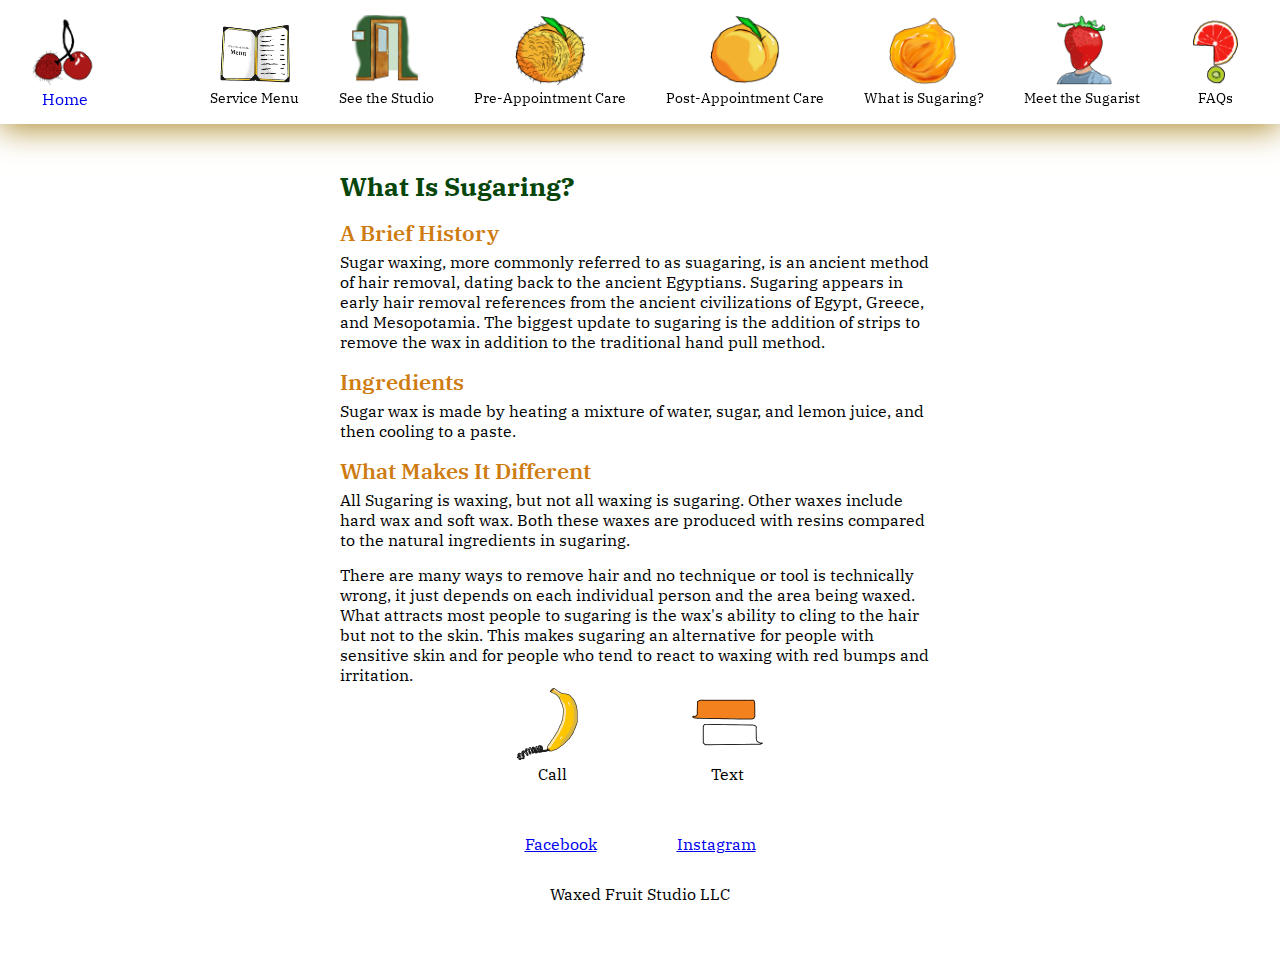
<file: what-is-sugaring.html>
<!DOCTYPE html>
<html lang="en">
<head>
  <meta charset="UTF-8">
  <meta name="viewport" content="width=device-width, initial-scale=1.0">
  <meta name="description" content="">
  <link rel="stylesheet" type="text/css" href="reset.css">
  <link rel="stylesheet" type="text/css" href="styles.css">
  <link rel="stylesheet" type="text/css" href="mobile-styles.css">
  <link rel="preconnect" href="https://fonts.googleapis.com">
  <link rel="preconnect" href="https://fonts.gstatic.com" crossorigin>
  <link href="https://fonts.googleapis.com/css2?family=IBM+Plex+Serif:ital,wght@0,100;0,200;0,300;0,400;0,500;0,600;0,700;1,100;1,200;1,300;1,400;1,500;1,600;1,700&family=Open+Sans:ital,wght@0,300..800;1,300..800&display=swap" rel="stylesheet">
  <script
  src="https://code.jquery.com/jquery-3.7.1.min.js"
  integrity="sha256-/JqT3SQfawRcv/BIHPThkBvs0OEvtFFmqPF/lYI/Cxo="
  crossorigin="anonymous"></script>
  <title>WFS What Is Sugar Wax?</title>
</head>
<body>

    <header id="header-container">
        <div class="logo-group">
            <a href="index.html" class="logo">
                <div class="center-text">
                    <img src="images/logo.png" class="logo-image" width="100" alt="">
                    <p>Home</p>
                </div>
            </a>
            <button id="hamburger-menu" class="toggle-button" onclick="toggleMenu()">☰ Menu</button>
        </div>
        <nav>  
              
 
            <div id="menu" class="menu">
            <a class="navigation-group" id="nav1" href="./menu.html">
                <div class="center-text">
                <img class="navigation-image" src="images/menu-icon.png" alt="restaurant menu [icon]">
                <p>Service Menu</p>
            </div>
            </a>
            <a class="navigation-group" id="nav2" href="./studio.html">
                <div class="center-text">
                <img class="navigation-image" src="images/door-icon.png"  alt="open door [icon]">
                <p class="navigation-text">See the Studio</p>
            </div>
            </a>
            <a class="navigation-group" id="nav3" href="./pre-service.html">
                <div class="center-text">
                <img class="navigation-image" src="images/hairy-peach-icon.png"  alt="hairy peach [icon]">
                <p class="navigation-text">Pre-Appointment Care</p>
            </div>
            </a>
            <a class="navigation-group" id="nav4" href="./post-service.html">
                <div class="center-text">
                <img class="navigation-image" src="images/shiny-peach-icon.png"  alt="shiny peach with no fuzz [icon]">
                <p class="navigation-text">Post-Appointment Care</p>
            </div>
            </a>
            
            <a class="navigation-group" id="nav5" href="./what-is-sugaring.html">
                <div class="center-text">
                <img class="navigation-image" src="images/sugar-wax-blob-icon.png"  alt="a bunch of grapes grouped together to look like a brain [icon]">
                <p class="navigation-text">What is Sugaring?</p>
            </div>
            </a>
            <a class="navigation-group" id="nav7" href="./staff.html">
                <div class="center-text">
                <img class="navigation-image" src="images/meet-sugarist-icon.png"  alt="a self portrait with Jason's head in the shape of a strawberry [icon]">
                <p class="navigation-text">Meet the Sugarist</p>
            </div>
            </a>
        
            <a class="navigation-group" id="nav8" href="./faq.html">
                <div class="center-text">
                <img class="navigation-image" height="100" width="100" src="images/question-mark-icon.png" alt="cut fruit in the shape of a question mark [icon]">
                <p class="navigation-text">FAQs</p>
            </div>
            </a>
        </div>
        </nav>

    </header>

    
    <main class="navigation-padding large-container">
        <section class="content-menu small-container sugaring-explained">
            <h2>What Is Sugaring?</h2>
            <h3 class="paragraph-margin-top">A Brief History</h3>
            <p>Sugar waxing, more commonly referred to as suagaring, is an ancient method of hair removal, dating back to the ancient Egyptians. Sugaring appears in early hair removal references from the ancient civilizations of Egypt, Greece, and Mesopotamia. The biggest update to sugaring is the addition of strips to remove the wax in addition to the traditional hand pull method.</p>
            <h3 class="paragraph-margin-top">Ingredients</h3>
            <p>Sugar wax is made by heating a mixture of water, sugar, and lemon juice, and then cooling to a paste.</p>
            <h3 class="paragraph-margin-top">What Makes It Different</h3>
            <p>All Sugaring is waxing, but not all waxing is sugaring. Other waxes include hard wax and soft wax. Both these waxes are produced with resins compared to the natural ingredients in sugaring.</p>
            <p class="paragraph-margin-top">
            There are many ways to remove hair and no technique or tool is technically wrong, it just depends on each individual person and the area being waxed. What attracts most people to sugaring is the wax's ability to cling to the hair but not to the skin. This makes sugaring an alternative for people with sensitive skin and for people who tend to react to waxing with red bumps and irritation.</p>
        </section>
    </main>

      <footer>
    <section class="large-container">
        <div class="center-text flex-container flex-center">
            
            <a class="contact-me" href="tel:6078626262">
                <div>
                    <img class="" src="images/banana-phone-icon.png" height="75" width="75" alt="banana that looks like a telephone [icon]">
                    <p class="">Call</p>
                </div>
            </a>
            <a class="contact-me" href="sms:6078626262">
                <div>
                    <img class="" src="images/text-icon.png" height="75" width="75" alt="banana that looks like a telephone [icon]">
                    <p class="">Text</p>
                </div>
            </a>
        </div>
    </section>
    <section>
        <div class="flex-container flex-center social-top-margin">
            <a class="social" href="https://www.facebook.com/waxedfruitstudio/">Facebook</a>
            <a class="social" href="https://www.instagram.com/waxedfruitstudio/">Instagram</a>
            
        </div>
    </section>
    <section>
        <div class="large-container">
            <div class="center-text footer-logo">
                <p>Waxed Fruit Studio LLC</p>
            </div>
        </div>
    </section>
    
  </footer>
  <script src="scripts.js"></script>
</body>
</html>
</file>
<file: css/styles.css>
/* ----------------------------- Fonts ----------------------------------------- */

p, h1, h2, h3, h4, h5, h6, a, li, button{
    font-family: "IBM Plex Serif", serif;
    font-weight: 400;
    font-style: normal;
}

h2{
    color:#07460a;
    font-weight:800;
    font-size:1.6em;
    margin-bottom:10px;
}



/* ----------------------------- Navigation ----------------------------------------- */

    header{
        background-color: #ffffff;
        padding: 10px 0px;
        box-shadow: 0px 5px 30px rgb(175, 142, 50);
        display:flex;
        position:fixed;
        top:0;
        width:100%;
        -webkit-box-sizing: border-box; /* Safari/Chrome, other WebKit */
        -moz-box-sizing: border-box;    /* Firefox, other Gecko */
        box-sizing: border-box;         /* Opera/IE 8+ */
        padding: 15px 30px;
        z-index: 1000;
    }

    .logo{
        color:#000000;
    }

    nav{
        margin-left:auto;
    }


    .menu{
        display:flex;
    }
    
    .navigation-group p, .logo-group p{
        font-size:14px;
    }

    .navigation-group{
        color:black;
        text-decoration: none;
    }

    .navigation-group img{
        width:100px;
        height:100px;
    }

    .smaller-icon{
        width:50px!important;
        height:50px!important;
    }

    .navigation-group + .navigation-group{
        margin-left:40px;
    }

    .nav-left-margin{
        margin-left:30px;
    }

    .nav-right-margin{
        margin-right:30px;
    }

    .navigation-padding{
        padding-top:170px;
    }

    .toggle-button {
        width:80px;
        height:80px;
        display: none; 
        -webkit-box-sizing: border-box; /* Safari/Chrome, other WebKit */
        -moz-box-sizing: border-box;    /* Firefox, other Gecko */
        box-sizing: border-box;         /* Opera/IE 8+ */
        color: rgb(19, 52, 236);
        background-color: white;
        cursor: pointer;
        border: 1px solid rgb(19, 52, 236);
        font-size: 16px;
        position:fixed;
        top: 15px;
        right: 15px;
    }

    .book-button{
        width:300px;
        background-color:#e4e673;
        padding:10px 0 15px 0;
        border: 3px solid #000;
        color:black;
        font-size:1em;
        font-weight:800;
        display:block;
        margin:0 auto;
    }

    .opacity-overlay{
        opacity:20%;
    }

/* --------------------------------------Footer --------------------------------*/

footer{
    margin-top:100px;
    margin-bottom:40px;
}

.contact-me p{
    color:black;
}

.social{
    text-decoration: underline;
}

.social-top-margin{
    margin-top:50px;
}

.footer-logo{
    margin-top:30px;
    margin-bottom:50px;
}

.social + .social{
    margin-left:80px;
}

.contact-me + .contact-me{
    margin-left:100px;
}

    .footer-book-button{
        width:200px;
        background-color:#ffffff;
        padding:10px 0 15px 0;
        border: 2px solid black;
        color:black;
        font-size:.8em;
        font-weight:800;
        display:block;
        margin:0 auto 20px auto;
    }



/* ----------------------------- Page Specific ------------------------------------ */

/*------- Index Page ------ */

.first-impression{
    min-height:700px;
    text-align: center;
    
}

.business-name{
    font-size:4em;
    line-height:1em;
    
}

.slogan{
    font-size:2em;
    margin-top:25px;
}


.popular-container{
    /*border:4px solid #f3811e;*/
    background-color: #c93a35;
    padding:30px;
}


.popular-services li +  li {
    margin-left:30px;
    
}

.popular{
    padding:20px;
    border:4px solid #b3d028;
    background-color: #fff;
}



.popular-container .title{
    
    padding: 20px 0;
    background-color: #f7f2dd;
    /*border:4px solid #e7d20f;*/

    margin-bottom:30px;
}

.soft-yellow-background{
    background-color:#fffdd1;
}

.deep-purple-background{
    background-color: #2a0f38;
}


.predetermined-book-service{
    margin-top:10px;

    color:#07460a;
    background-color:#b3d028;
        border:3px solid #9d7126;
    font-size:.9em;
    padding:8px 12px;
    font-weight:800;
    display:block;
}



/*------- Menu & Pricing ------ */

    .service-area, .service-price{
        font-size:2em;
        line-height:1.1em;
    }

    .font-definition{
        font-size:.8em;
    }

    .service-description{
        font-size:1.2rem;
        font-weight:300;
    }

    .content-menu li{
        border-bottom:1px solid gray;
        padding-top: 20px;
        padding-bottom:20px;
    }



/*------- Pre-Wax Care ------ */

    .pre-wax-do h3, .pre-wax-do p{
        color:#07460a;
    }

    .pre-wax-do h3{
        font-weight:700;
        margin-bottom:15px;
    }

    .pre-wax-avoid h3, .pre-wax-avoid p{
        color:#fffcf9;
    }

    .pre-wax-avoid h3{
        font-weight:700;
        margin-bottom:15px;
    }

    .flex-container-break-900{
        display:flex;
    }

    .pre-wax-do{
        background-color: #efe6be;
        background-color:#b3d028;
        border:4px solid #9d7126;
        width:280px;
        padding:10px 20px 20px 20px;
        -webkit-box-sizing: border-box; /* Safari/Chrome, other WebKit */
        -moz-box-sizing: border-box;    /* Firefox, other Gecko */
        box-sizing: border-box;         /* Opera/IE 8+ */
    }

    .pre-wax-avoid{
        background-color: #07460a; 
        padding:10px 20px 20px 20px;
        width:280px;
        border:6px solid #f3811e;
        background-color: #c93a35;
        -webkit-box-sizing: border-box; /* Safari/Chrome, other WebKit */
        -moz-box-sizing: border-box;    /* Firefox, other Gecko */
        box-sizing: border-box;         /* Opera/IE 8+ */
    }

    .pre-wax-do + .pre-wax-do, .pre-wax-avoid + .pre-wax-avoid{
        margin-left:20px;
    }


/* --------Post Wax ----------- */

.post-wax h3{
    color:#bbac23;
    font-size:1.2em;
    font-weight:700;
    margin-bottom:10px;
}

.post-wax ul{
    list-style-type: disc;
    padding-left:25px;
}

.post-wax-avoid-card{
    background-color: #f7f2dd;
    border:4px solid #e7d20f;
    -webkit-box-sizing: border-box; /* Safari/Chrome, other WebKit */
    -moz-box-sizing: border-box;    /* Firefox, other Gecko */
    box-sizing: border-box;         /* Opera/IE 8+ */
    padding:15px 20px 30px 20px;
}

/* ------- See The Studio ------*/

.studio-image{
    width:100%;
    padding:15px;
}

/* ------- What Is Sugaring ------*/

.sugaring-explained h3{
    color:rgb(206, 124, 17);
    font-weight:600;
    font-size:1.4em;
    margin-bottom:5px;
}

/* ------- Meet the Sugarist ------*/

.profile-name-style{
    font-size:1.8em;
    font-weight: 600;
    color:rgb(0, 0, 0);
}

.margin-profile-description{
    margin-top:20px;
    margin-left:40px;
}

.profile-box-style{
    background-color: rgb(255, 255, 215);
    border:4px solid #A14712;
    padding:20px;
    -webkit-box-sizing: border-box; /* Safari/Chrome, other WebKit */
     -moz-box-sizing: border-box;    /* Firefox, other Gecko */
     box-sizing: border-box;         /* Opera/IE 8+ */
}
.profile-box-style img{
    border:8px solid rgb(238, 223, 20);
}

/* ------- FAQ -----------*/

.question{
    color:rgb(8, 8, 8);
    font-size:1.4em;
    font-weight:600;
    cursor:pointer;
}

.reveal{
    color:#19181a;
    font-size:.8em;
    text-decoration: underline;
    cursor: pointer;
}

.answer{
    margin-top:20px;
    font-size:1.1em;
}

.faq-box{
    margin-top:20px;
    background-color:#ff5778;
    color:#252525;
    border:4px solid #0f860f;
    padding:15px 20px;
}


/* ----------------------------- Basic ----------------------------------------- */

.flex-container, .flex-container-navigation, .flex-container-header{
    display: flex;
}

.flex-right{
    margin-left:auto;
}

.flex-center{
    justify-content: center;
}

.flex-column{
    flex-direction: column;
}

.flex-perfect-center{
    justify-content: center;
    align-items: center;
}

.inline{
    display:inline;
}

.block{
    display:block;
}

.position-fixed{
    position:fixed;
}

.position-relative{
    position:relative;
}

.center-text{
    text-align:center;
}

.text-right{
    text-align: right;
}

.center-block{
    margin:0 auto;
}

.width-100{
    width:100%;
}

.width-33{
    width:33%;
}
.width-34{
    width:34%;
}

.height-100{
    height:100%;
}

.hide{
    display: none;
    overflow: hidden;
}

.button-spacing{
    margin-right:40px;
}

.section-margin-top{
    margin-top:60px;
}

.paragraph-margin-top{
    margin-top:15px;
}

.mt40{
    margin-top:40px;
}

.hover-underline:hover{
    text-decoration: underline;
}

/* ----------------------------- Fonts ----------------------------------------- */

.white-text{
    color:#ffffff;
}

.black-text{
    color:#181717;
}

.font-righteous {
  font-family: "Righteous", sans-serif;
  font-weight: 400;
  font-style: normal;
}


.font-cormorant-garamond {
  font-family: "Cormorant Garamond", serif;
  font-optical-sizing: auto;
  font-weight: <weight>;
  font-style: normal;
}










/* ----------------------------- Containers ----------------------------------------- */

.large-container{
    width:1200px;
    margin:0 auto;
}

.medium-container{
    width:900px;
    margin:0 auto;
}

.small-container{
    width:600px;
    margin:0 auto;
}

.width-250{
    width:480px;
}

.width-125{
    width:125px;
}
</file>
<file: css/mobile-styles.css>
@media (max-width: 1475px) {
    .navigation-group img, .logo-image{
        width:70px;
        height:70px;
    }
}

@media (max-width: 1420px) {
    .flex-container-header{
        display:inline;
    }
    .nav-margin{
        margin: 15px 0 0 30px;
    }
    nav{
        width:fit-content;
    }

    .book-button{
        width:250px;
    }


}

@media (max-width: 1200px) {
    .large-container{
        width:100%;
        padding-left: 20px;
        padding-right: 20px;
        -webkit-box-sizing: border-box; /* Safari/Chrome, other WebKit */
        -moz-box-sizing: border-box;    /* Firefox, other Gecko */
        box-sizing: border-box;         /* Opera/IE 8+ */
    }

    .navigation-padding{
        padding-top:130px;
    }

    .navigation-group img, .logo-image{
        width:50px;
        height:50px;
    }

    .navigation-group + .navigation-group{
        margin-left:20px;
    }
}

@media (max-width: 1075px) {
    .logo-group{
        margin-right:15px;
    }
}

  

@media (max-width: 900px){

    header{
        display:block;
    }
    .medium-container{
        width:100%;
        margin:0 auto;
        padding-left: 20px;
        padding-right: 20px;
        -webkit-box-sizing: border-box; /* Safari/Chrome, other WebKit */
        -moz-box-sizing: border-box;    /* Firefox, other Gecko */
        box-sizing: border-box;         /* Opera/IE 8+ */
    }

    .menu {
        
        display: none;
        width: 340px;
    }

    .logo-image{
        width:50px;
        height:50px;
    }

    .toggle-button {
        display: block;
    }

    nav{
        margin-left:0;
        margin: 0 auto;
    }



    .navigation-group + .navigation-group{
        margin-left:0px;
    }   

    .navigation-group img{
        width:100px;
        height:100px;
    }

    .navigation-group{
        display:inline-block;
        width:160px;
        margin: 15px 0;
    }

    .flex-container-break-900{
       flex-direction: column;
   
    }

    .pre-wax-do + .pre-wax-do, .pre-wax-avoid + .pre-wax-avoid{
        margin-left:0px;
    }

    .pre-wax-do{
  
        width:80%;
        padding:10px 20px 20px 20px;
        margin-bottom:40px;

    }
    
    .pre-wax-avoid{
        width:80%;
        padding:10px 20px 20px 20px;
        margin-bottom:40px;
     }
    
     .margin-profile-description {
        margin-left: 0px;
      }

}

@media (max-width: 800px){
    .popular-services{
        flex-direction: column;
    }

    .popular-services li{
        width:90%;
        margin-bottom:40px;
    }

    .popular-services li +  li {
    margin-left:0px;
}

    .studio img{
    width:60%;
    
}

}

@media (max-width: 600px){
    .small-container{
        width:100%;
        margin:0 auto;
    }

    .post-wax{
        padding-left:20px;
        padding-right:20px;
        -webkit-box-sizing: border-box; /* Safari/Chrome, other WebKit */
        -moz-box-sizing: border-box;    /* Firefox, other Gecko */
        box-sizing: border-box;         /* Opera/IE 8+ */
    }

    .post-wax-avoid-card{
        width:80%;
    }

    .business-name{
    font-size:2em;
    line-height:1em;
}

.slogan{
    font-size:1.5em;
    margin-top:16px;
}

    .studio img{
    width:80%;
    
}

.font-definition{
    width:245px!important;
}
.width-250{
    width:245px!important;
}
}
</file>
<file: styles.css>
.sugaring-explained h3{
    color:rgb(206, 124, 17);
    font-weight:600;
    font-size:1.4em;
    margin-bottom:5px;
}



.post-wax h3{
    color:#bbac23;
    font-size:1.2em;
    font-weight:700;
    margin-bottom:10px;
}

.profile-name-style{
    font-size:1.8em;
    font-weight: 600;
    color:rgb(0, 0, 0);
}

.font-definition{
    font-size:.8em;
}

.contact-me p{
    color:black;
}

.social{
    text-decoration: underline;
}






/* ----------------------------- Margin & Padding ------------------------------------- */



.button-spacing{
    margin-right:40px;
}

.footer-top-margin{
    margin-top:80px;
}

.section-margin-top{
    margin-top:60px;
}

.paragraph-margin-top{
    margin-top:15px;
}

.social-top-margin{
    margin-top:50px;
}

.footer-logo{
    margin-top:30px;
    margin-bottom:50px;
}

.margin-profile-description{
    margin-top:20px;
    margin-left:40px;
}

/* --- OWL ---*/





.social + .social{
    margin-left:80px;
}

.contact-me + .contact-me{
    margin-left:100px;
}


/* ----------------------------- Navigation ----------------------------------------- */

    header{
        background-color: #ffffff;
        padding: 10px 0px;
        box-shadow: 0px 5px 30px rgb(175, 142, 50);
        display:flex;
        position:fixed;
        width:100%;
        -webkit-box-sizing: border-box; /* Safari/Chrome, other WebKit */
        -moz-box-sizing: border-box;    /* Firefox, other Gecko */
        box-sizing: border-box;         /* Opera/IE 8+ */
        padding: 15px 30px;
    }

    nav{
        margin-left:auto;
    }


    .menu{
        display:flex;
    }
    
    .navigation-group p{
        font-size:14px;
    }

    .navigation-group{
        color:black;
        text-decoration: none;
    }

    .navigation-group img{
        width:100px;
        height:100px;
    }

    .navigation-group + .navigation-group{
        margin-left:40px;
    }

    .nav-left-margin{
        margin-left:30px;
    }

    .nav-right-margin{
        margin-right:30px;
    }

    .navigation-padding{
        padding-top:170px;
    }

    .toggle-button {
        padding:5px 10px;
        display: none; 
        -webkit-box-sizing: border-box; /* Safari/Chrome, other WebKit */
        -moz-box-sizing: border-box;    /* Firefox, other Gecko */
        box-sizing: border-box;         /* Opera/IE 8+ */
        color: rgb(19, 52, 236);
        background-color: white;
        cursor: pointer;
        border: 1px solid rgb(19, 52, 236);
        font-size: 16px;
        position:fixed;
        top: 15px;
        right: 15px;
    }

    .book-button{
        background-color:#f3811e;
        padding:10px 0 15px 0;
        border-top: 4px solid green;
        color:#ffffff;
        font-size:18px;
        font-weight:800;
        display:block;
        }



/* ----------------------------- Footer ----------------------------------------- */



/* ----------------------------- Buttons ----------------------------------------- */

.yellow-button{
    padding:5px;
    background-color:khaki;
    border-top:4px solid brown;
}






/* ----------------------------- Boxes ----------------------------------------- */



 .post-wax-avoid-card{
    background-color: #f7f2dd;
    border:4px solid #e7d20f;
    -webkit-box-sizing: border-box; /* Safari/Chrome, other WebKit */
    -moz-box-sizing: border-box;    /* Firefox, other Gecko */
    box-sizing: border-box;         /* Opera/IE 8+ */
    padding:15px 20px 30px 20px;
}

.profile-box-style{
    background-color: rgb(255, 255, 215);
    border:4px solid #A14712;
    padding:20px;
    -webkit-box-sizing: border-box; /* Safari/Chrome, other WebKit */
     -moz-box-sizing: border-box;    /* Firefox, other Gecko */
     box-sizing: border-box;         /* Opera/IE 8+ */
}
.profile-box-style img{
    border:8px solid rgb(238, 223, 20);
}

/* ----------------------------- Page Specific ------------------------------------ */

/*------- Menu & Pricing ------ */

    .service-area, .service-price{
        font-size:2em;
    }

    .service-description{
        font-size:1.2rem;
        font-weight:300;
    }

    .content-menu li{
        border-bottom:1px solid gray;
        padding-top: 20px;
        padding-bottom:20px;
    }

/*------- Pre-Wax Care ------ */

    .pre-wax-do h3, .pre-wax-do p{
        color:#07460a;
    }

    .pre-wax-do h3{
        font-weight:700;
        margin-bottom:15px;
    }

    .pre-wax-avoid h3, .pre-wax-avoid p{
        color:#fffcf9;
    }

    .pre-wax-avoid h3{
        font-weight:700;
        margin-bottom:15px;
    }

    .flex-container-break-900{
        display:flex;
    }

    .pre-wax-do{
        background-color: #efe6be;
        background-color:#b3d028;
        border:4px solid #9d7126;
        width:280px;
        padding:10px 20px 20px 20px;
        -webkit-box-sizing: border-box; /* Safari/Chrome, other WebKit */
        -moz-box-sizing: border-box;    /* Firefox, other Gecko */
        box-sizing: border-box;         /* Opera/IE 8+ */
    }

    .pre-wax-avoid{
        background-color: #07460a; 
        padding:10px 20px 20px 20px;
        width:280px;
        border:6px solid #f3811e;
        background-color: #c93a35;
        -webkit-box-sizing: border-box; /* Safari/Chrome, other WebKit */
        -moz-box-sizing: border-box;    /* Firefox, other Gecko */
        box-sizing: border-box;         /* Opera/IE 8+ */
    }

    .pre-wax-do + .pre-wax-do, .pre-wax-avoid + .pre-wax-avoid{
        margin-left:20px;
    }


/* --------Post Wax ----------- */



.post-wax ul{
    list-style-type: disc;
    padding-left:25px;
}

/* ------- FAQ -----------*/

.question{
    color:rgb(8, 8, 8);
    font-size:1.4em;
    font-weight:600;
    cursor:pointer;
}

.answer{
    margin-top:20px;
    font-size:1.1em;
}

.faq-box{
    margin-top:20px;
    background-color:#ff5778;
    color:#252525;
    border:4px solid #0f860f;
    padding:15px 20px;
}


/* ----------------------------- Basic ----------------------------------------- */

.flex-container, .flex-container-navigation, .flex-container-header{
    display: flex;
}

.flex-right{
    margin-left:auto;
}

.flex-center{
    justify-content: center;
}

.inline{
    display:inline;
}

.block{
    display:block;
}

.position-fixed{
    position:fixed;
}

.position-relative{
    position:relative;
}

.center-text{
    text-align:center;
}

.text-right{
    text-align: right;
}

.center-block{
    margin:0 auto;
}

.width-100{
    width:100%;
}

.hide{
    display: none;
    overflow: hidden;
}

/* ----------------------------- Fonts ----------------------------------------- */

p, h1, h2, h3, h4, h5, h6, a, li{
    font-family: "IBM Plex Serif", serif;
    font-weight: 400;
    font-style: normal;
}

h2{
    color:#07460a;
    font-weight:800;
    font-size:1.6em;
    margin-bottom:10px;
}

/* ----------------------------- Containers ----------------------------------------- */

.large-container{
    width:1200px;
    margin:0 auto;
}

.medium-container{
    width:900px;
    margin:0 auto;
}

.small-container{
    width:600px;
    margin:0 auto;
}
</file>
<file: mobile-styles.css>
@media (max-width: 1475px) {
    .navigation-group img, .logo-image{
        width:70px;
        height:70px;
    }
}

@media (max-width: 1420px) {
    .flex-container-header{
        display:inline;
    }
    .nav-margin{
        margin: 15px 0 0 30px;
    }
    nav{
        width:fit-content;
    }

    .book-button{
        width:250px;
    }


}

@media (max-width: 1200px) {
    .large-container{
        width:100%;
        padding-left: 20px;
        padding-right: 20px;
        -webkit-box-sizing: border-box; /* Safari/Chrome, other WebKit */
        -moz-box-sizing: border-box;    /* Firefox, other Gecko */
        box-sizing: border-box;         /* Opera/IE 8+ */
    }

    .navigation-padding{
        padding-top:130px;
    }

    .navigation-group img, .logo-image{
        width:50px;
        height:50px;
    }

    .navigation-group + .navigation-group{
        margin-left:20px;
    }
}

@media (max-width: 1075px) {
    .logo-group{
        margin-right:15px;
    }
}

  

@media (max-width: 900px){

    header{
        display:block;
    }
    .medium-container{
        width:100%;
        margin:0 auto;
        padding-left: 20px;
        padding-right: 20px;
        -webkit-box-sizing: border-box; /* Safari/Chrome, other WebKit */
        -moz-box-sizing: border-box;    /* Firefox, other Gecko */
        box-sizing: border-box;         /* Opera/IE 8+ */
    }

    .menu {
        
        display: none;
        width: 340px;
    }

    .logo-image{
        width:50px;
        height:50px;
    }

    .toggle-button {
        display: block;
    }

    nav{
        margin-left:0;
        margin: 0 auto;
    }



    .navigation-group + .navigation-group{
        margin-left:0px;
    }   

    .navigation-group img{
        width:100px;
        height:100px;
    }

    .navigation-group{
        display:inline-block;
        width:160px;
        margin: 15px 0;
    }

    .flex-container-break-900{
       flex-direction: column;
   
    }

    .pre-wax-do + .pre-wax-do, .pre-wax-avoid + .pre-wax-avoid{
        margin-left:0px;
    }

    .pre-wax-do{
  
        width:80%;
        padding:10px 20px 20px 20px;
        margin-bottom:40px;

    }
    
    .pre-wax-avoid{
        width:80%;
        padding:10px 20px 20px 20px;
        margin-bottom:40px;
     }
    
     .margin-profile-description {
        margin-left: 0px;
      }

}

@media (max-width: 800px){
    .popular-services{
        flex-direction: column;
    }

    .popular-services li{
        width:100%;
        margin-bottom:40px;
    }

    .studio img{
    width:60%;
    
}

}

@media (max-width: 600px){
    .small-container{
        width:100%;
        margin:0 auto;
    }

    .post-wax{
        padding-left:20px;
        padding-right:20px;
        -webkit-box-sizing: border-box; /* Safari/Chrome, other WebKit */
        -moz-box-sizing: border-box;    /* Firefox, other Gecko */
        box-sizing: border-box;         /* Opera/IE 8+ */
    }

    .post-wax-avoid-card{
        width:80%;
    }

    .business-name{
    font-size:2em;
    line-height:1em;
}

.slogan{
    font-size:1.5em;
    margin-top:16px;
}

    .studio img{
    width:80%;
    
}
}
</file>
<file: css/baguetteBox.css>
/*!
 * baguetteBox.js
 * @author  feimosi
 * @version 1.13.0
 * @url https://github.com/feimosi/baguetteBox.js
 */
#baguetteBox-overlay {
  display: none;
  opacity: 0;
  position: fixed;
  overflow: hidden;
  top: 0;
  left: 0;
  width: 100%;
  height: 100%;
  z-index: 1000000;
  background-color: #222;
  background-color: rgba(0, 0, 0, 0.8);
  -webkit-transition: opacity 0.5s ease;
  transition: opacity 0.5s ease;
}
#baguetteBox-overlay.visible {
  opacity: 1;
}
#baguetteBox-overlay .full-image {
  display: inline-block;
  position: relative;
  width: 100%;
  height: 100%;
  text-align: center;
}
#baguetteBox-overlay .full-image figure {
  display: inline;
  margin: 0;
  height: 100%;
}
#baguetteBox-overlay .full-image img {
  display: inline-block;
  width: auto;
  height: auto;
  max-height: 100%;
  max-width: 100%;
  vertical-align: middle;
  -webkit-box-shadow: 0 0 8px rgba(0, 0, 0, 0.6);
     -moz-box-shadow: 0 0 8px rgba(0, 0, 0, 0.6);
          box-shadow: 0 0 8px rgba(0, 0, 0, 0.6);
}
#baguetteBox-overlay .full-image figcaption {
  display: block;
  position: absolute;
  bottom: 0;
  width: 100%;
  text-align: center;
  line-height: 1.8;
  white-space: normal;
  color: #ccc;
  background-color: #000;
  background-color: rgba(0, 0, 0, 0.6);
  font-family: sans-serif;
}
#baguetteBox-overlay .full-image:before {
  content: "";
  display: inline-block;
  height: 50%;
  width: 1px;
  margin-right: -1px;
}

#baguetteBox-slider {
  position: absolute;
  left: 0;
  top: 0;
  height: 100%;
  width: 100%;
  white-space: nowrap;
  -webkit-transition: left 0.4s ease, -webkit-transform 0.4s ease;
  transition: left 0.4s ease, -webkit-transform 0.4s ease;
  transition: left 0.4s ease, transform 0.4s ease;
  transition: left 0.4s ease, transform 0.4s ease, -webkit-transform 0.4s ease, -moz-transform 0.4s ease;
}
#baguetteBox-slider.bounce-from-right {
  -webkit-animation: bounceFromRight 0.4s ease-out;
          animation: bounceFromRight 0.4s ease-out;
}
#baguetteBox-slider.bounce-from-left {
  -webkit-animation: bounceFromLeft 0.4s ease-out;
          animation: bounceFromLeft 0.4s ease-out;
}

@-webkit-keyframes bounceFromRight {
  0% {
    margin-left: 0;
  }
  50% {
    margin-left: -30px;
  }
  100% {
    margin-left: 0;
  }
}

@keyframes bounceFromRight {
  0% {
    margin-left: 0;
  }
  50% {
    margin-left: -30px;
  }
  100% {
    margin-left: 0;
  }
}
@-webkit-keyframes bounceFromLeft {
  0% {
    margin-left: 0;
  }
  50% {
    margin-left: 30px;
  }
  100% {
    margin-left: 0;
  }
}
@keyframes bounceFromLeft {
  0% {
    margin-left: 0;
  }
  50% {
    margin-left: 30px;
  }
  100% {
    margin-left: 0;
  }
}
.baguetteBox-button#previous-button, .baguetteBox-button#next-button {
  top: 50%;
  top: calc(50% - 30px);
  width: 44px;
  height: 60px;
}

.baguetteBox-button {
  position: absolute;
  cursor: pointer;
  outline: none;
  padding: 0;
  margin: 0;
  border: 0;
  -moz-border-radius: 15%;
       border-radius: 15%;
  background-color: #323232;
  background-color: rgba(50, 50, 50, 0.5);
  color: #ddd;
  font: 1.6em sans-serif;
  -webkit-transition: background-color 0.4s ease;
  transition: background-color 0.4s ease;
}
.baguetteBox-button:focus, .baguetteBox-button:hover {
  background-color: rgba(50, 50, 50, 0.9);
}
.baguetteBox-button#next-button {
  right: 2%;
}
.baguetteBox-button#previous-button {
  left: 2%;
}
.baguetteBox-button#close-button {
  top: 20px;
  right: 2%;
  right: calc(2% + 6px);
  width: 30px;
  height: 30px;
}
.baguetteBox-button svg {
  position: absolute;
  left: 0;
  top: 0;
}

/*
    Preloader
    Borrowed from http://tobiasahlin.com/spinkit/
*/
.baguetteBox-spinner {
  width: 40px;
  height: 40px;
  display: inline-block;
  position: absolute;
  top: 50%;
  left: 50%;
  margin-top: -20px;
  margin-left: -20px;
}

.baguetteBox-double-bounce1,
.baguetteBox-double-bounce2 {
  width: 100%;
  height: 100%;
  -moz-border-radius: 50%;
       border-radius: 50%;
  background-color: #fff;
  opacity: 0.6;
  position: absolute;
  top: 0;
  left: 0;
  -webkit-animation: bounce 2s infinite ease-in-out;
          animation: bounce 2s infinite ease-in-out;
}

.baguetteBox-double-bounce2 {
  -webkit-animation-delay: -1s;
          animation-delay: -1s;
}

@-webkit-keyframes bounce {
  0%, 100% {
    -webkit-transform: scale(0);
            transform: scale(0);
  }
  50% {
    -webkit-transform: scale(1);
            transform: scale(1);
  }
}

@keyframes bounce {
  0%, 100% {
    -webkit-transform: scale(0);
       -moz-transform: scale(0);
            transform: scale(0);
  }
  50% {
    -webkit-transform: scale(1);
       -moz-transform: scale(1);
            transform: scale(1);
  }
}
</file>
